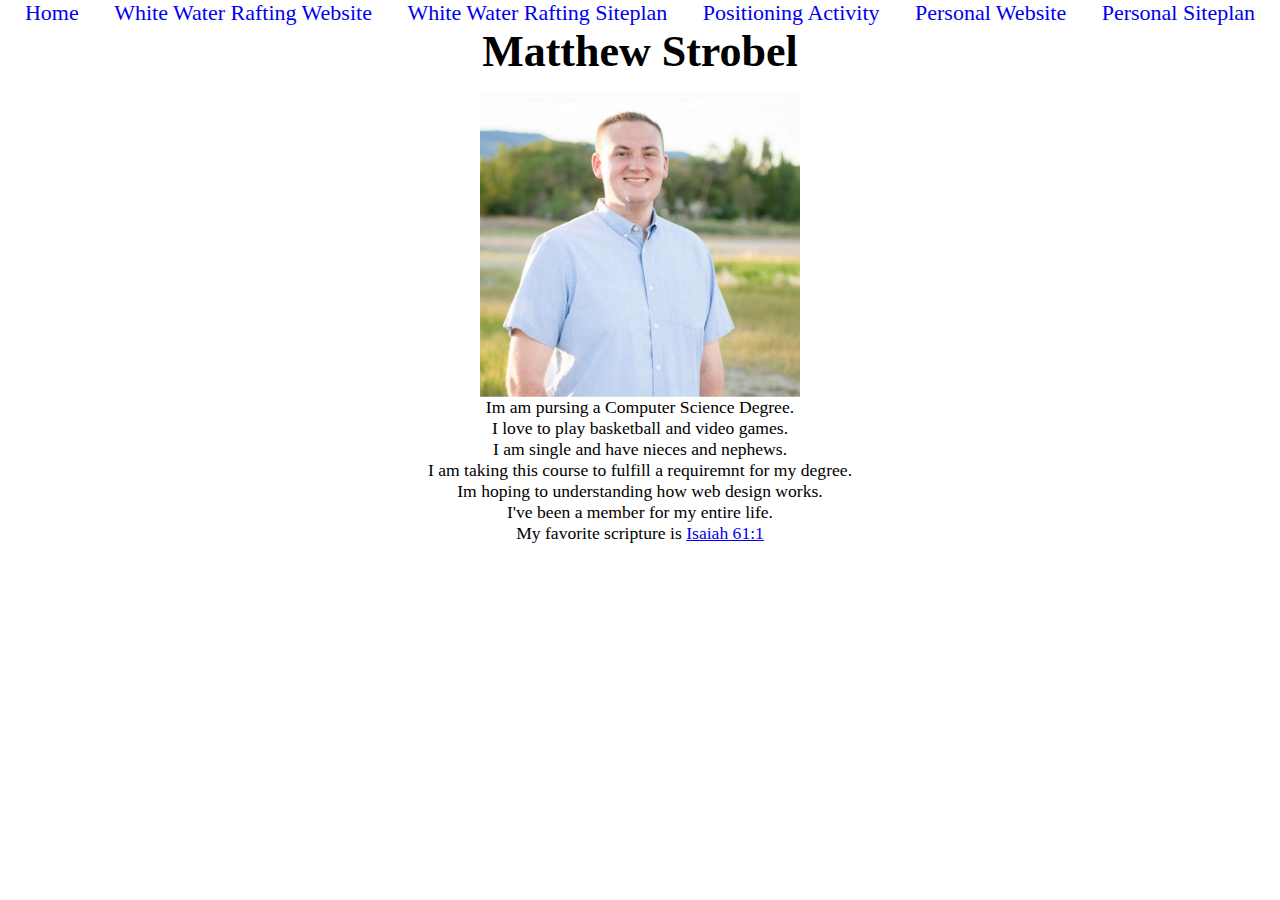
<file: index.html>
<!DOCTYPE html>
<html lang="en">
<head>
    <meta charset="UTF-8">
    <meta http-equiv="X-UA-Compatible" content="IE=edge">
    <meta name="viewport" content="width=device-width, initial-scale=1.0">
    <link rel="stylesheet" href="wwr/styles/main.css">
    <title>WDD130| Home</title>
</head>
<body>
    <nav>
     <a href="index.html">Home</a>
     <a href="wwr/index.html">White Water Rafting Website</a>
     <a href="wwr/site-plan-rafting.html">White Water Rafting Siteplan</a>
     <a href="positioning.html">Positioning Activity</a>
     <a href="atlantis/index.html">Personal Website</a>
     <a href="atlantis/site-plan.html">Personal Siteplan</a>
    </nav>

<h1>Matthew Strobel</h1>

<img src="p1.jpeg" alt="Image of me">

    <p>Im am pursing a Computer Science Degree. </p>
    <p>I love to play basketball and video games.</p>
    <p>I am single and have nieces and nephews.</p>
    <p>I am taking this course to fulfill a requiremnt for my degree. </p>
    <p>Im hoping to understanding how web design works.</p>
    <p>I've been a member for my entire life.</p>
    <p> My favorite scripture is <a href= "https://www.churchofjesuschrist.org/study/scriptures/ot/isa/61?lang=eng&id=p1#p1"> Isaiah 61:1</a> </p>

</body>
</html>
</file>
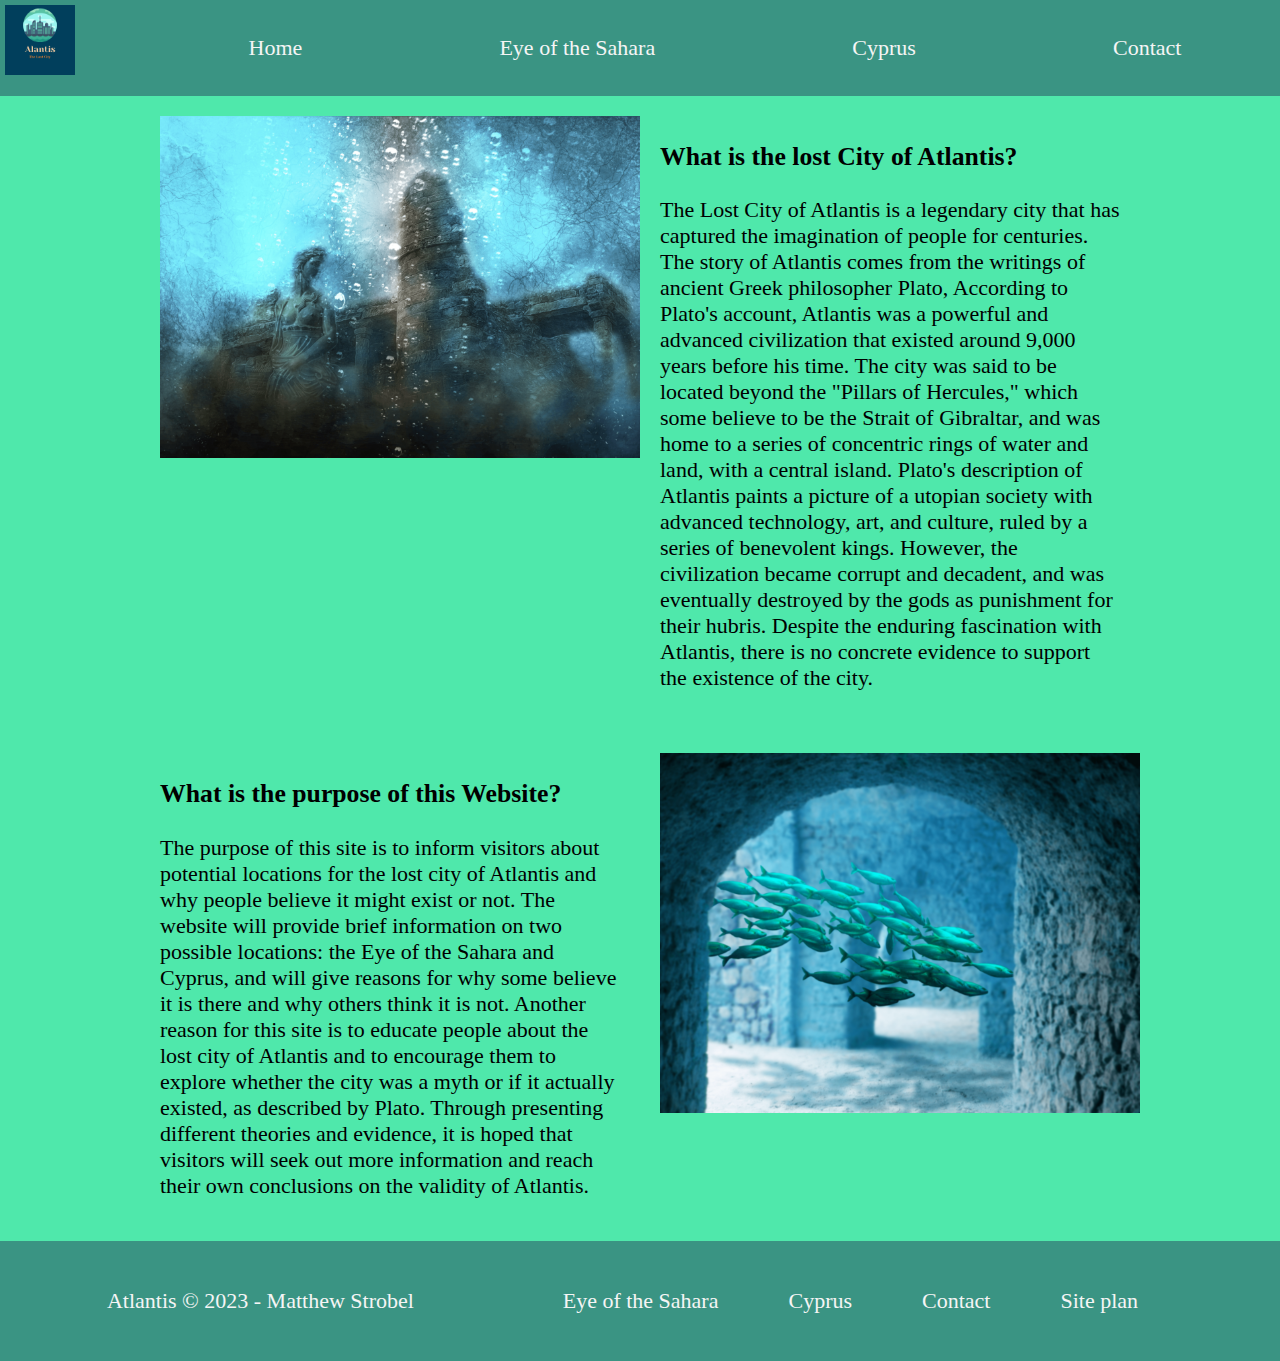
<file: atlantis/index.html>
<!DOCTYPE html>
<html lang="en">
<head>
    <meta charset="UTF-8">
    <meta http-equiv="X-UA-Compatible" content="IE=edge">
    <meta name="viewport" content="width=device-width, initial-scale=1.0">
    <title>Atlantis | Home</title>
    <link rel="stylesheet" href="styles/style.css">
</head>
<body>
    <div id="content">
    <header>
        <a id="logo_link" href="index.html">
        <img class="logo" src="images/logo.png"  alt="logo for Atlantis">
        </a>
        <nav>  
            <a href="index.html">Home</a>
            <a href="eye.html">Eye of the Sahara</a>
            <a href="cyprus.html">Cyprus</a>
            <a href="contact.html">Contact</a>
        </nav>
    </header>
    </div>
<main>

<div class= "homeimg1">
    <img src="images/atlantis-min.png" style="width:100%" alt="atlantis photo">
</div>

<div id= "hometext1">
   <H3>What is the lost City of Atlantis?</H3>
    <p> The Lost City of Atlantis is a legendary city that has captured the imagination of people for centuries. The story of Atlantis comes from the writings of ancient Greek philosopher Plato, According to Plato's account, Atlantis was a powerful and advanced civilization that existed around 9,000 years before his time. The city was said to be located beyond the "Pillars of Hercules," which some believe to be the Strait of Gibraltar, and was home to a series of concentric rings of water and land, with a central island.

     Plato's description of Atlantis paints a picture of a utopian society with advanced technology, art, and culture, ruled by a series of benevolent kings. However, the civilization became corrupt and decadent, and was eventually destroyed by the gods as punishment for their hubris. Despite the enduring fascination with Atlantis, there is no concrete evidence to support the existence of the city.
        
    
</div>




<div id= "hometext2">
    <H3>What is the purpose of this Website?</H3>
    <p> The purpose of this site is to inform visitors about potential locations for the lost city of Atlantis and why people believe it might exist or not. The website will provide brief information on two possible locations: the Eye of the Sahara and Cyprus, and will give reasons for why some believe it is there and why others think it is not.

        Another reason for this site is to educate people about the lost city of Atlantis and to encourage them to explore whether the city was a myth or if it actually existed, as described by Plato. Through presenting different theories and evidence, it is hoped that visitors will seek out more information and reach their own conclusions on the validity of Atlantis.


        
        </p>
    
</div>


<div class = "homeimg2">
    <img src="images/atlantis2.png" style="width:100%" alt="underwater image">

</div>











</main>

<footer>
        <p>Atlantis &copy; 2023 - Matthew Strobel</p>
        
        <nav>
        <p><a href="eye.html">Eye of the Sahara</a></p>
        <p> <a href="cyprus.html">Cyprus</a></p>
        <p><a href="contact.html">Contact</a></p>
        <p><a href="site-plan.html">Site plan</a></p>
       </nav>
</footer>
</file>
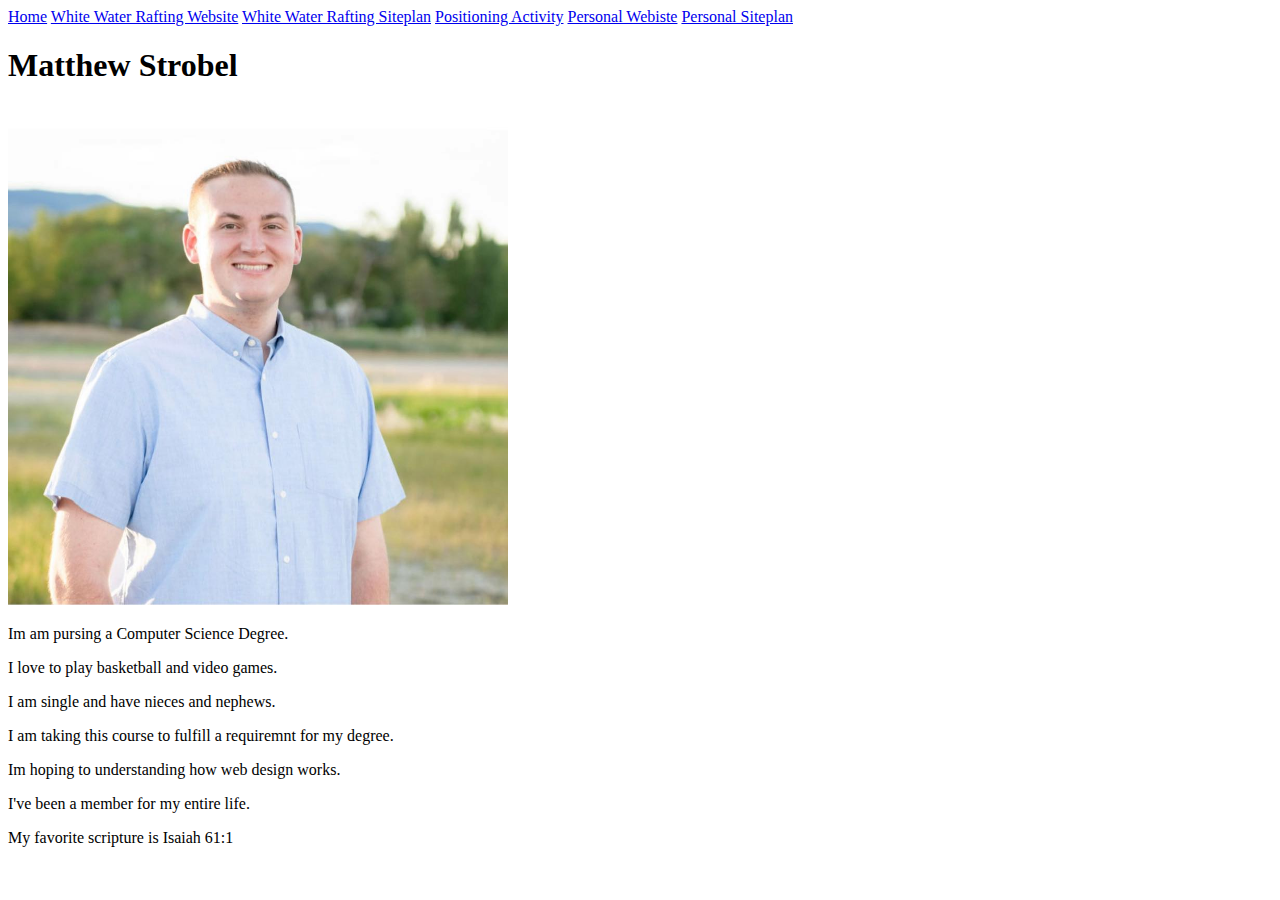
<file: white water rafting/index.html>
<!DOCTYPE html>
<html lang="en">
<head>
    <meta charset="UTF-8">
    <meta http-equiv="X-UA-Compatible" content="IE=edge">
    <meta name="viewport" content="width=device-width, initial-scale=1.0">
    <title>WDD130| Home</title>
</head>
<body>
</nav>
     <a href="index.html">Home</a>
     <a href="wwr/index.html">White Water Rafting Website</a>
     <a href="wwr/site-plan-rafting.html">White Water Rafting Siteplan</a>
     <a href="positioning.html">Positioning Activity</a>
     <a href="#">Personal Webiste</a>
     <a href="H">Personal Siteplan</a>
</nav>
<h1>Matthew Strobel</h1>
<img width=500 src="p1.jpeg" alt="Image of me"/>
    <p>Im am pursing a Computer Science Degree. </p>
    <p>I love to play basketball and video games.</p>
    <p>I am single and have nieces and nephews.</p>
    <p>I am taking this course to fulfill a requiremnt for my degree. </p>
    <p> Im hoping to understanding how web design works.</p>
    <p>I've been a member for my entire life.</p>
    <p>My favorite scripture is Isaiah 61:1</p>
</body>
</body>
</html>
</file>
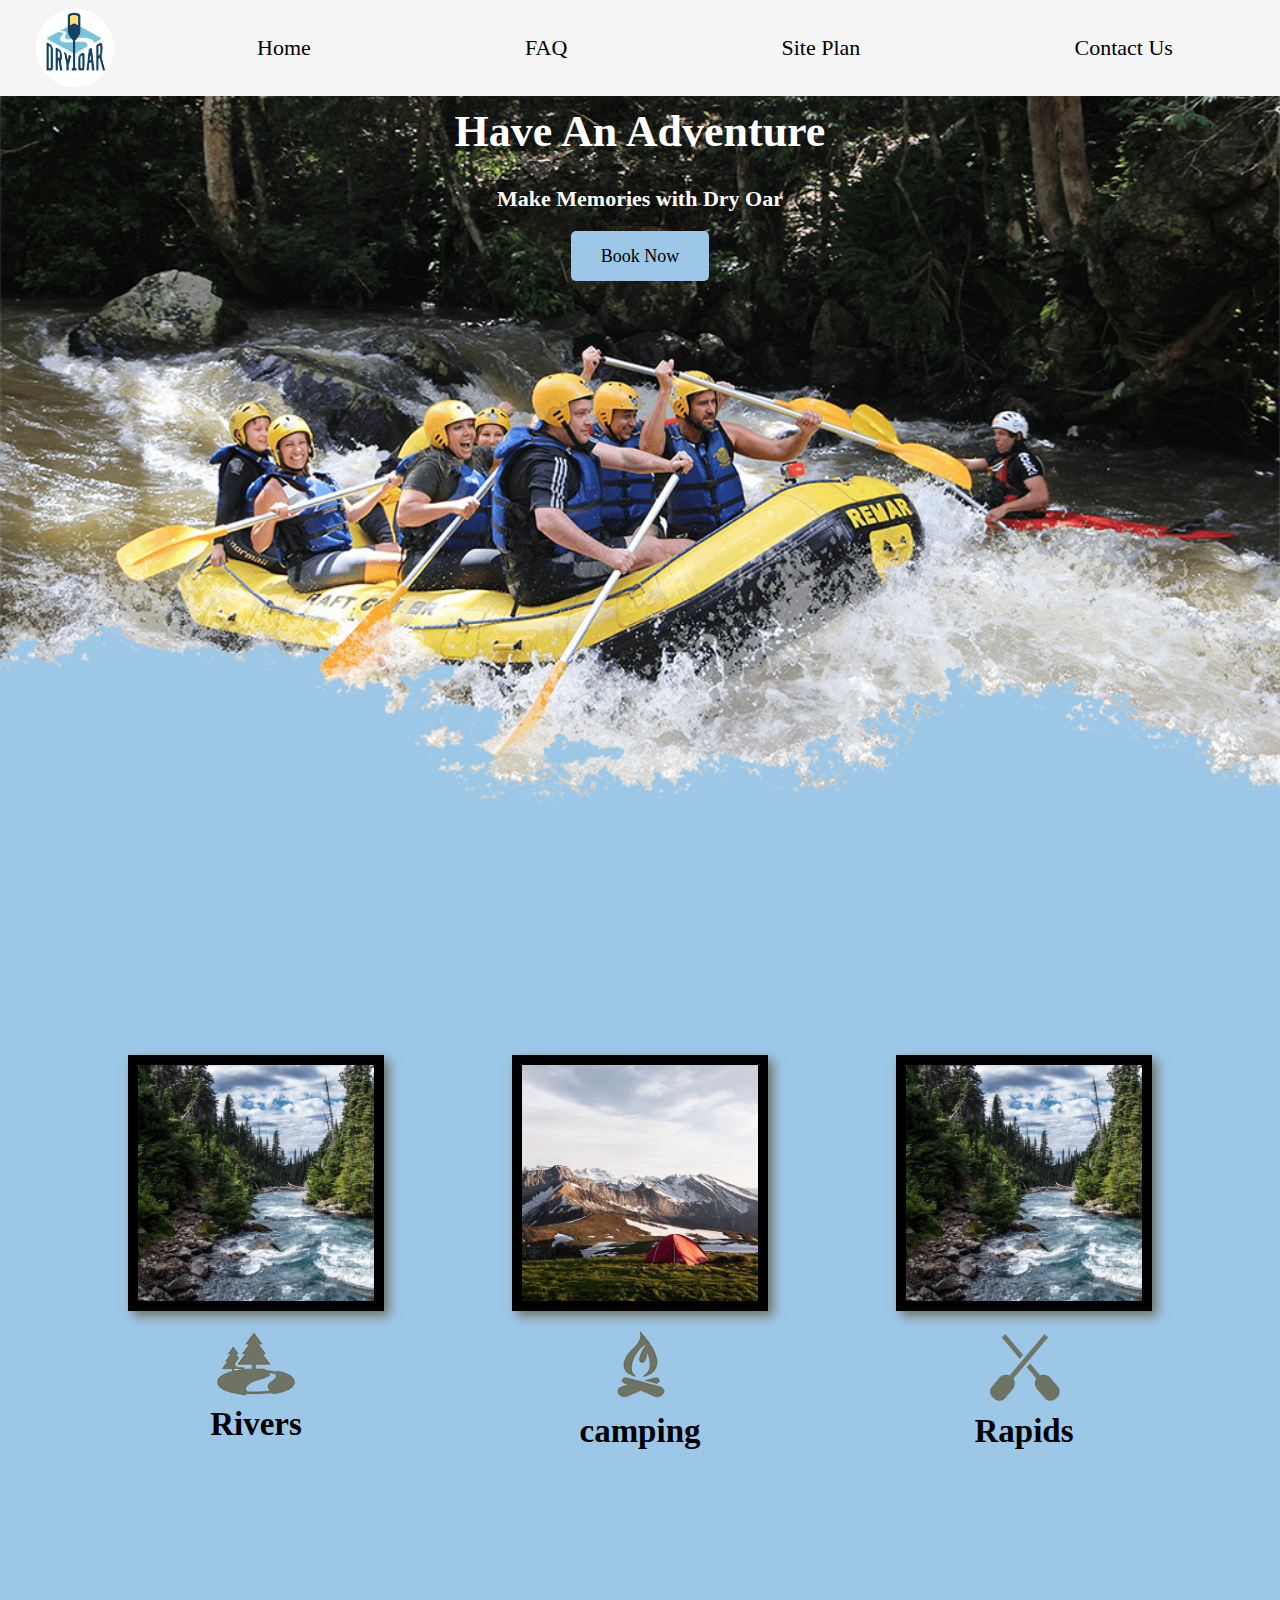
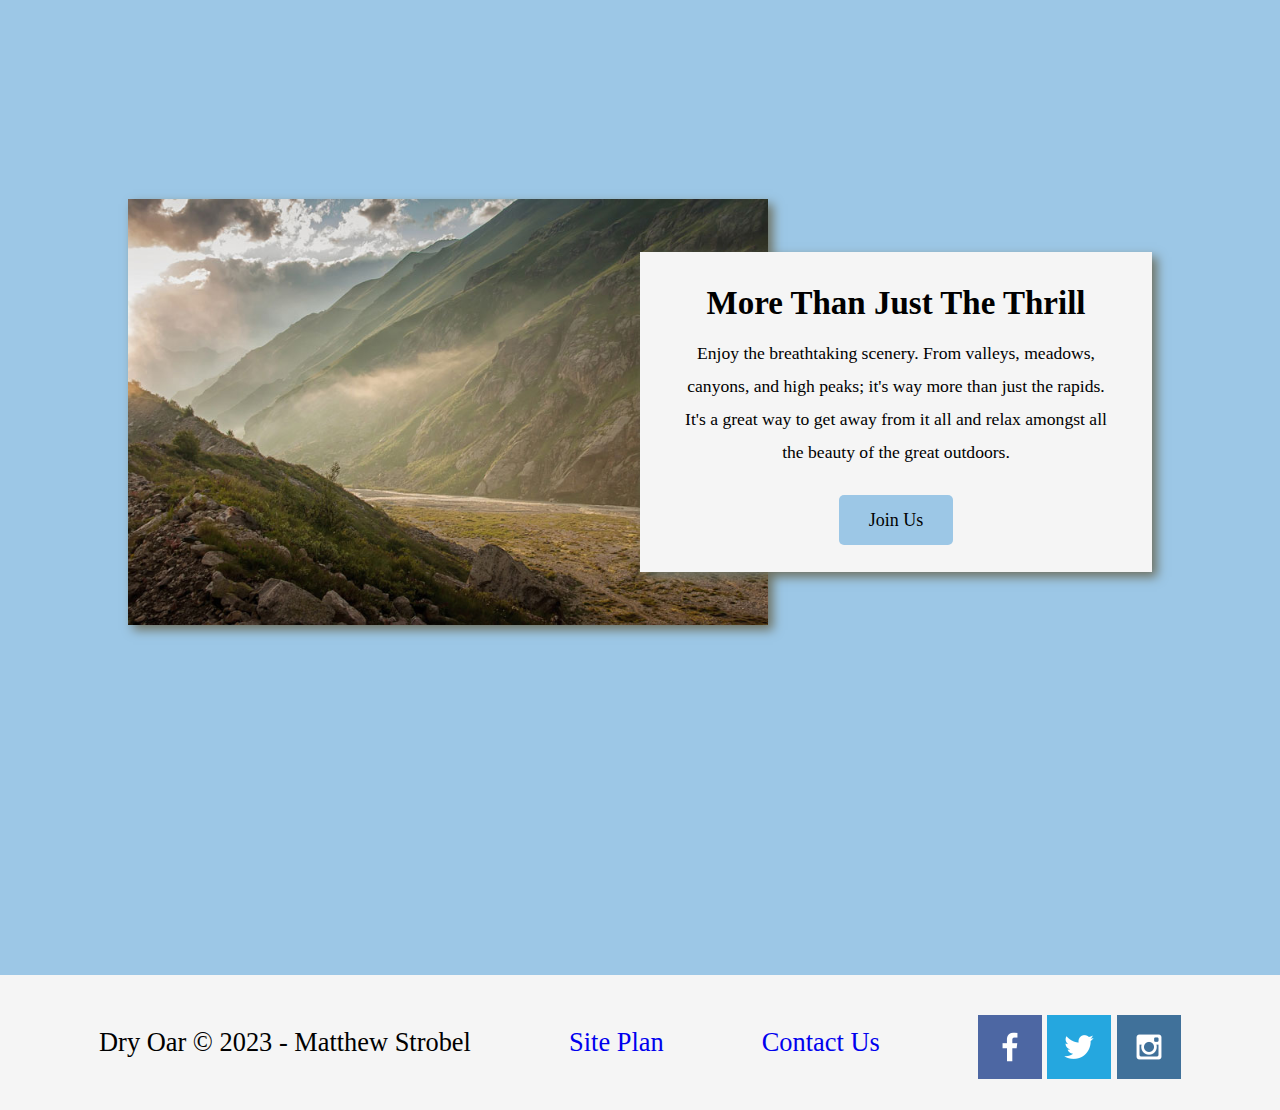
<file: wwr/index.html>
<!DOCTYPE html>
<html lang="en">
<head>
    <meta charset="UTF-8">
    <meta http-equiv="X-UA-Compatible" content="IE=edge">
    <meta name="viewport" content="width=device-width, initial-scale=1.0">
    <title>Whitewater Rafting Vacations | Dry Oar Boating | Home</title>
    <link rel="stylesheet" href="styles/style.css">
</head>
<body>
    <div id="content">
    <header>
        <a id="logo_link" href="index.html">
        <img class="logo" src="images/logo.png"  alt="Dry Oar Logo">
        </a>
        <nav>  
            <a href="index.html">Home</a>
            <a href="faq.html">FAQ</a>
            <a href="site-plan-rafting.html">Site Plan</a>
            <a href="contactus.html">Contact Us</a>
        </nav>
    </header>
    <div id="hero">
        <div id="hero-box">
            <img id="hero-img" src="images/hero.png" alt="People enjoying white water rafting">
    </div>
    <section id="hero-msg">
        <h1 class="home-title"> Have An Adventure</h1>
        <h4>Make Memories with Dry Oar</h4>
        <div class="button-box">
            <a class="book" href="contactus.html">Book Now</a>     
        </div>
    </section>
</div>
<main class="home-grid">
    <section class="rivers-card">
        <img class="card-img" src="images/rivers.jpg" alt="river in forest">
        <img class="icon" src="images/river_icon.png" alt="river icon">
        <h2>Rivers</h2>
    </section>
    <section class="camping-card">
        <img class="card-img" src="images/camping.jpg" alt="tent in mountains">
        <img class="icon" src="images/fire_icon.png" alt="fire icon">
        <h2>camping</h2>
    </section>



    <section class="rapids-card">
        <img class="card-img" src="images/rivers.jpg" alt="rafting boat">
        <img class="icon" src="images/oars.png" alt="oars icon">
        <h2>Rapids</h2>
    </section>


    <div id="background"></div>
    <img class="mountains" src="images/mountains.jpg" alt="Misty mountains">
   

    <section class="msg">
        <h2>More Than Just The Thrill</h2>
        <p>Enjoy the breathtaking scenery. From valleys, meadows, canyons, and high peaks; it's way more than just the rapids. It's a great way to get away from it all and relax amongst all the beauty of the great outdoors. </p>
        <a class="join" href="rivers.html">Join Us</a>
    </section>
</main>
<footer>
    <p>Dry Oar &copy; 2023 - Matthew Strobel</p>
    <p><a href="site-plan-rafting-html">Site Plan</a></p>
    <p><a href='contactus.html'>Contact Us</a></p>
    <div class="social">    
        <a href="https://facebook.com" target="_blank">
            <img src="images/facebook.png" alt="fb icon">
        </a>
        <a href="https://twitter.com" target="_blank">
             <img src="images/twitter.png" alt="instagram icon">
           </a>
          <a href="http://instagram.com" target="_blank">
                <img src="images/instagram.png" alt="instagram icon">
           </a>
    </div>
</footer>
</div>




</body>






</html>
</file>
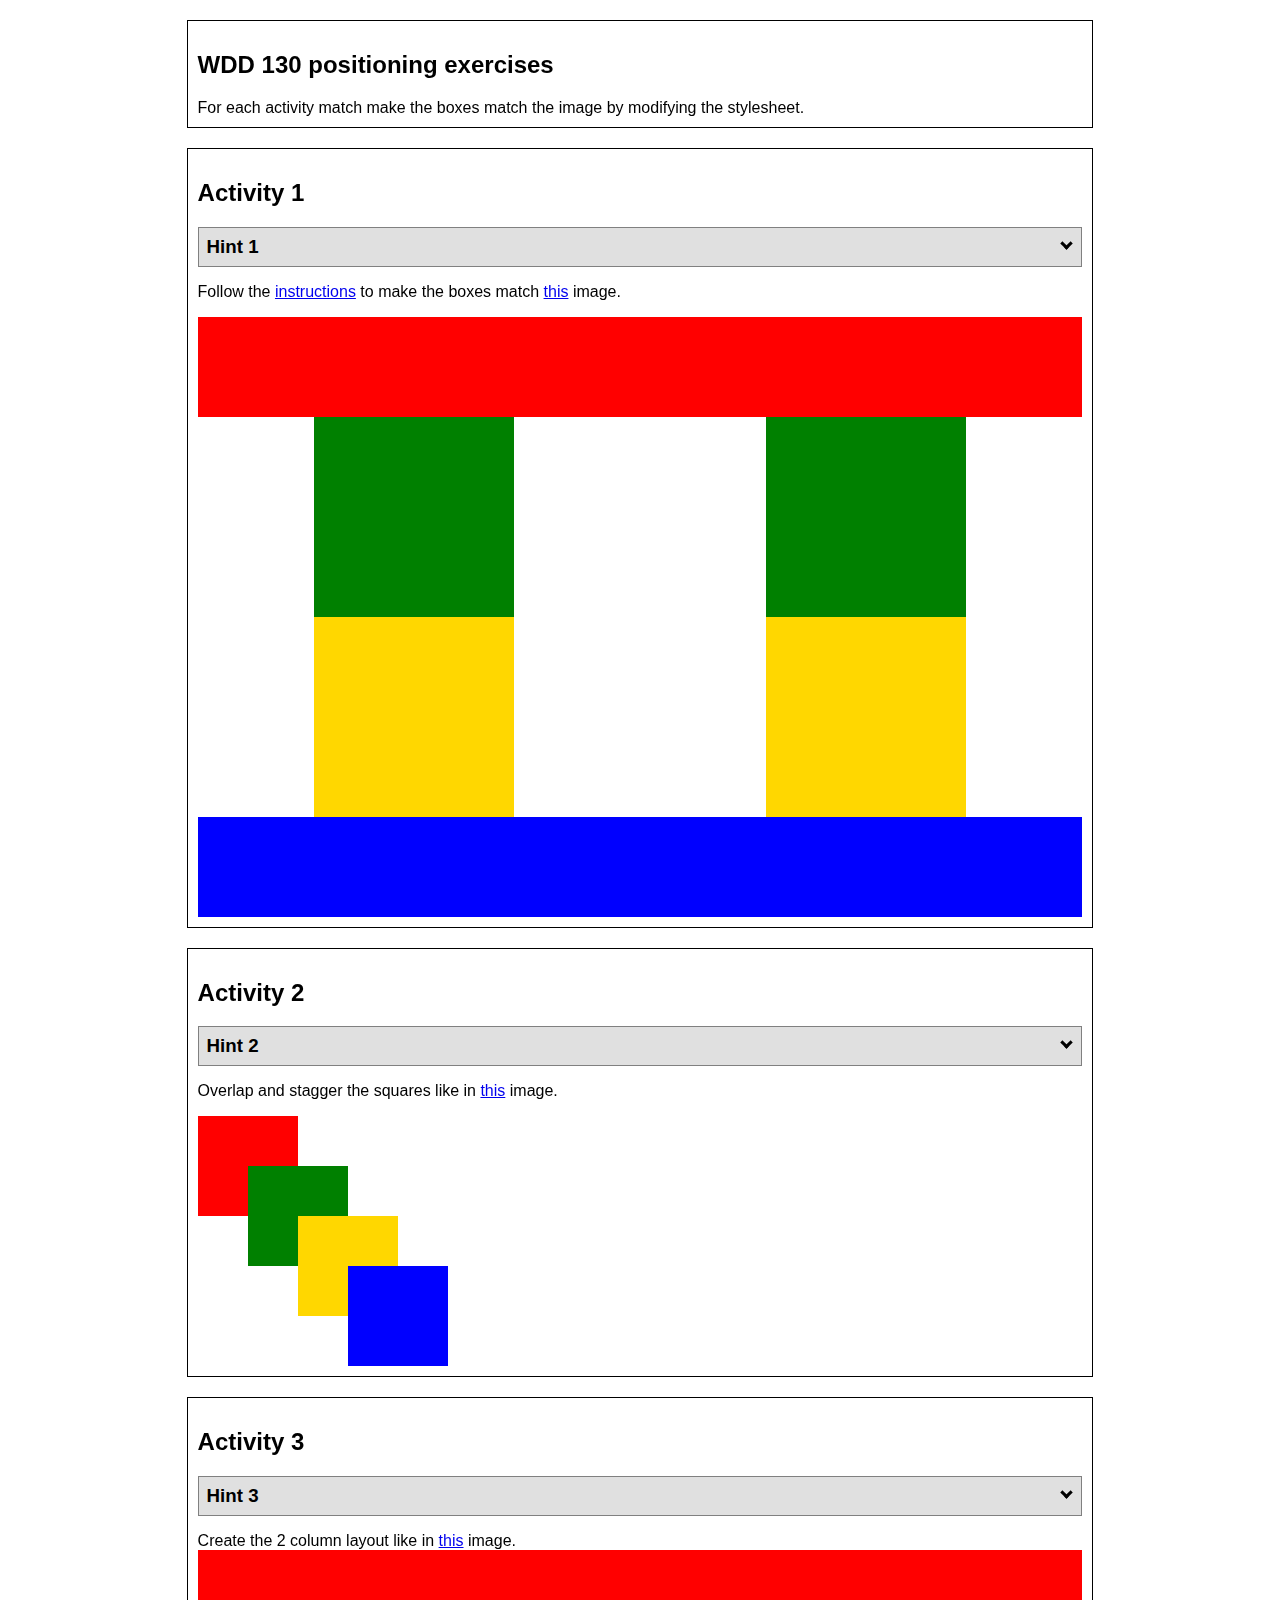
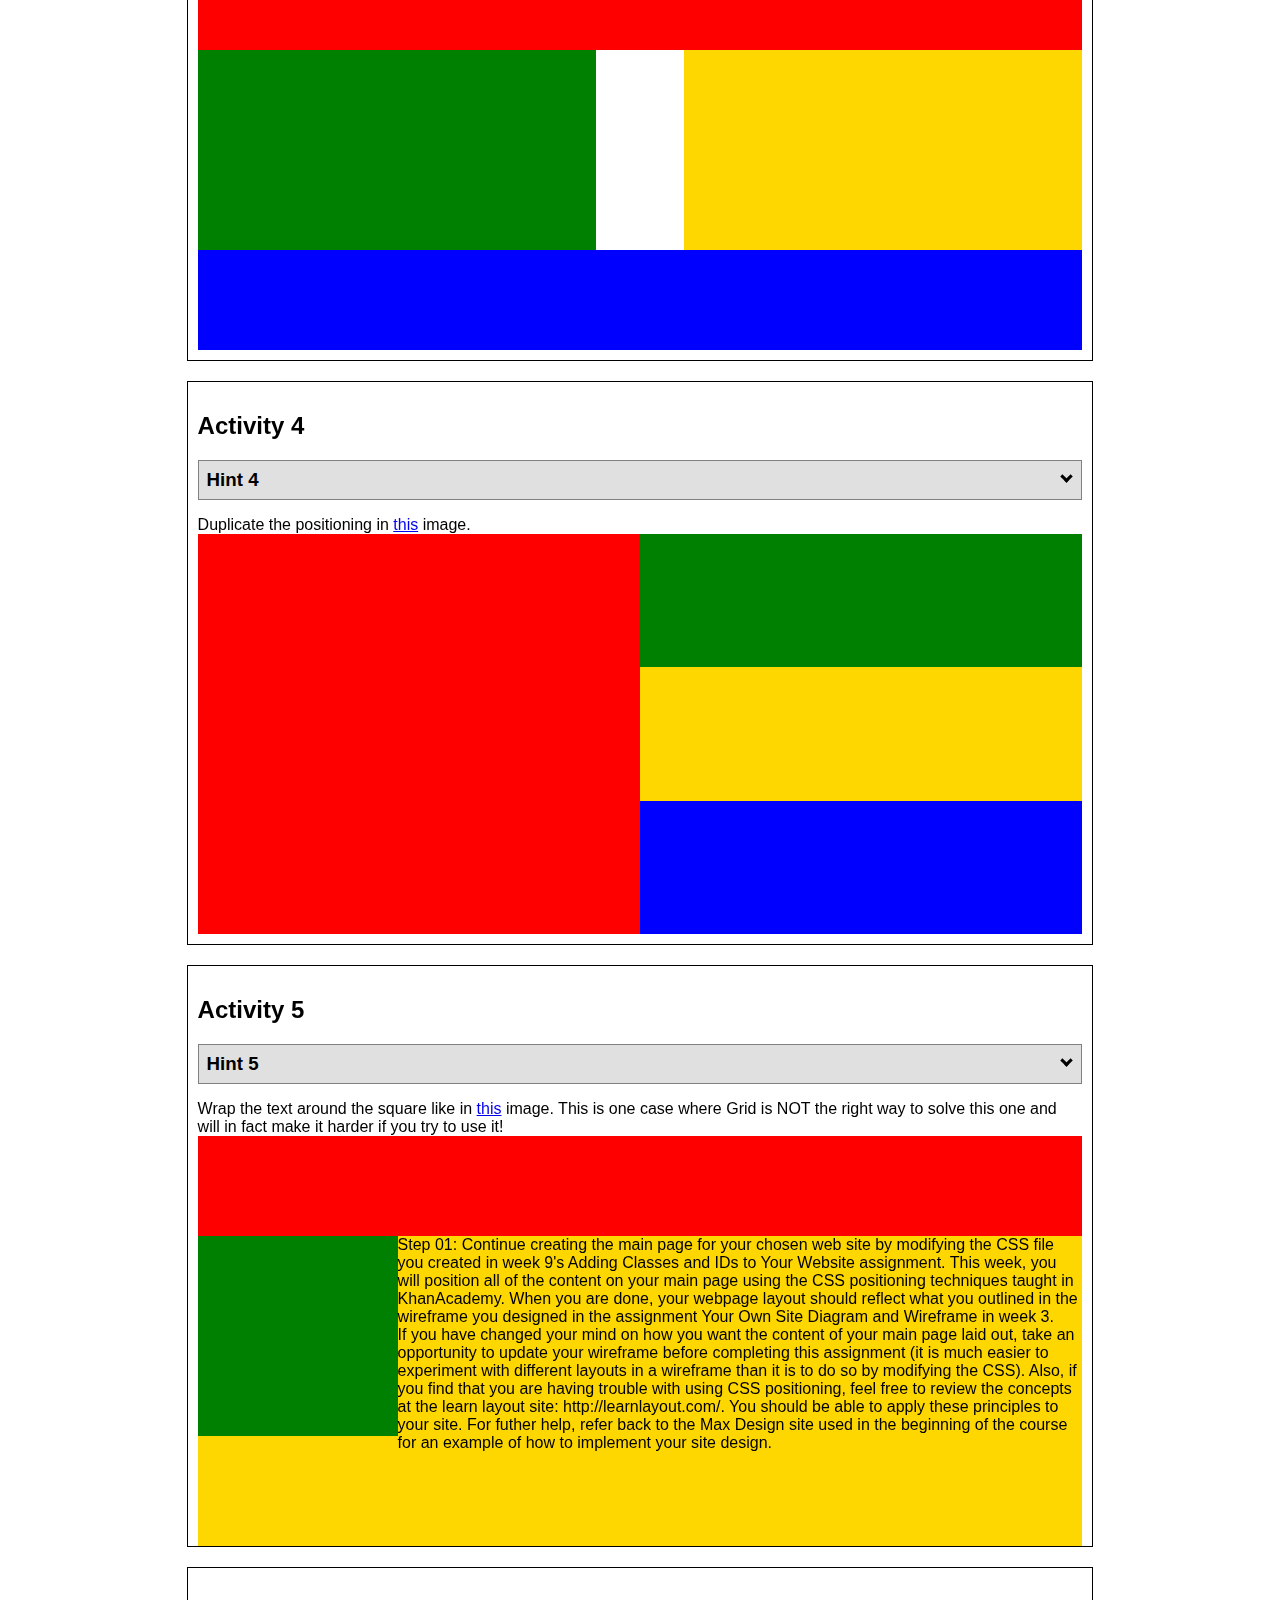
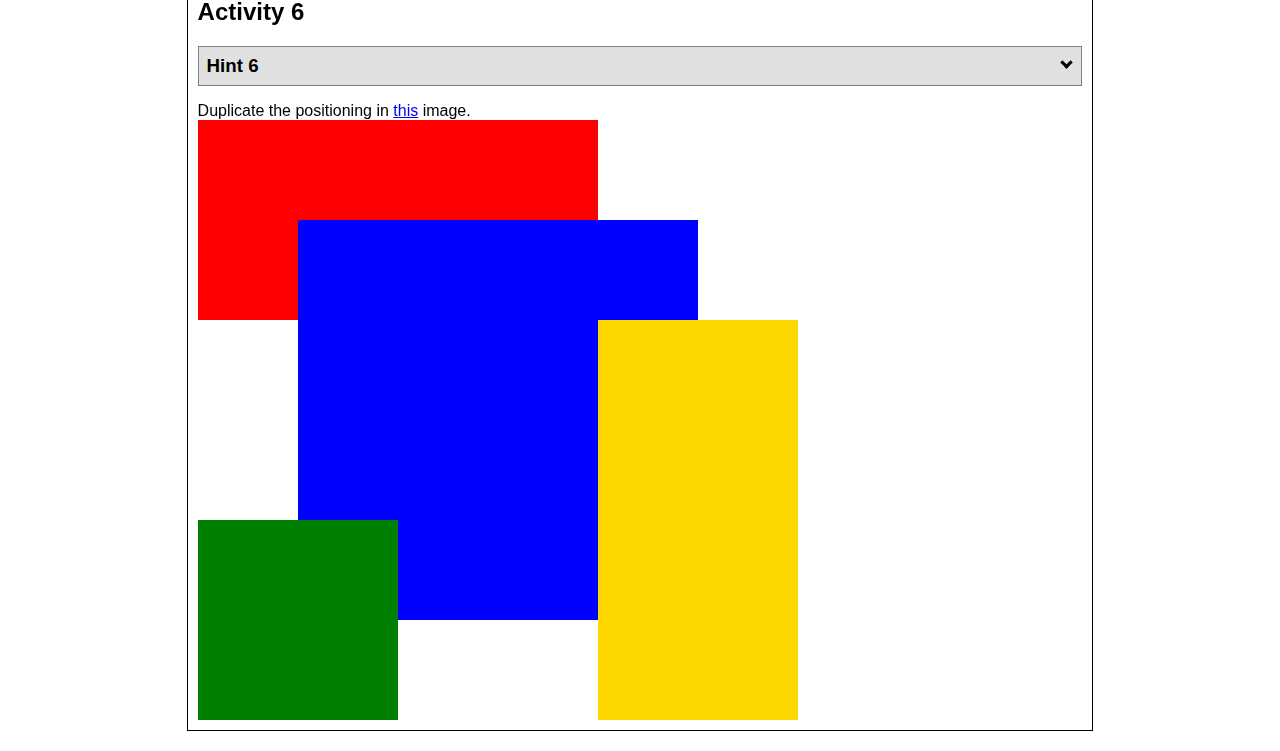
<file: positioning.html>
<!DOCTYPE html>
<html lang="en">
  <head>
    <!-- HTML - Name: positioning.html -->
    <title>Positioning Activity</title>
    <link rel="stylesheet" type="text/css" href="positionstyles.css" />
  </head>
  <body>
    <div class="activity">
      <h2>WDD 130 positioning exercises</h2>
      For each activity match make the boxes match the image by modifying the stylesheet.</div>
    <div class="activity">
      <h2>Activity 1</h2>
      <section class="hint"><input type="checkbox" ><i></i> <h3>Hint 1</h3><div><p>Check out the <a href="https://byui-wdd.github.io/wdd130/activities/w06-css-positioning.html" target="_blank">activity instructions</a> in Ilearn!</p></div></section>
      <p>Follow the <a href="https://byui-wdd.github.io/wdd130/activities/w06-css-positioning.html" target="_blank">instructions</a> to make the boxes match  <a href="https://byui-wdd.github.io/wdd130/images/example1.png" target="_blank">this</a> image.</p>
      <div class="content1" >
        <div class="red1" ></div>
        <div class="green1" ></div>
        <div class="green1" ></div>
        <div class="yellow1"></div>
        <div class="yellow1"></div>
        <div class="blue1"></div>
      </div>
    </div>
    <div class="activity">
      <h2>Activity 2</h2>
      <section class="hint"><input type="checkbox" > <h3>Hint 2</h3><i></i><div>
      <ul>
      <li>grid-template-columns: 50px 50px 50px 50px 50px </li></ul></div></section>
      <p>Overlap and stagger the squares like in <a href="https://byui-wdd.github.io/wdd130/images/example2.png" target="_blank">this</a> image.</p>
      <div class="content2" >
        <div class="red2" ></div>
        <div class="green2" ></div>
        <div class="yellow2"></div>
        <div class="blue2"></div>
      </div>
    </div>
    <div class="activity">
      <h2>Activity 3</h2>
      <section class="hint"><input type="checkbox" > <h3>Hint 3</h3><i></i><div><p>This one is going to be best solved with CSS Grid. Remember to make the boxes the right width first...then start moving them around. </p><h4>Properties used:</h4><ul><li>display:grid;</li><li>grid-template-columns:</li><li>grid-column-gap:</li>
        <li>grid-column:</li>  </ul></div></section>
      Create the 2 column layout like in <a href="https://byui-wdd.github.io/wdd130/images/example3.png" target="_blank">this</a>  image.
      <div class="content3" >
        <div class="red3" ></div>
        <div class="green3" ></div>
        <div class="yellow3"></div>
        <div class="blue3"></div>
      </div>
    </div>
    <div class="activity">
      <h2>Activity 4</h2>
      <section class="hint"><input type="checkbox" > <h3>Hint 4</h3><i></i><div><p>For the others we have been primarily concerned with width. For this one you will need to adjust height as well. </p><h4>Properties used:</h4><ul><li>display:grid;</li><li>grid-template-columns:</li><li>grid-row:</li></ul></div></section>
      Duplicate the positioning in <a href="https://byui-wdd.github.io/wdd130/images/example4.png" target="_blank">this</a> image. 
      <div class="content4" >
        <div class="red4" ></div>
        <div class="green4" ></div>
        <div class="yellow4"></div>
        <div class="blue4"></div>
      </div>
    </div>

    <div class="activity">
      <h2>Activity 5</h2>
      <section class="hint"><input type="checkbox" > <h3>Hint 5</h3><i></i><div><p>Grid is <strong>not</strong> the right way to do this.  In fact there is only one way to really do that...and that is with float. Remember that we float the thing we want the text to wrap around.  Also remember to start by making all the shapes the right size and shape.</p><h4>Properties used:</h4><ul><li>float: left;</li></ul></div></section>
      Wrap the text around the square like in <a href="https://byui-wdd.github.io/wdd130/images/example5.png" target="_blank">this</a> image. This is one case where Grid is NOT the right way to solve this one and will in fact make it harder if you try to use it!
      <div class="content5" >
        <div class="red5" ></div>
        <div class="green5" ></div>
        <div class="yellow5">Step 01: Continue creating the main page for your chosen web site by modifying the CSS file you created in week 9's Adding Classes and IDs to Your Website assignment. This week, you will position all of the content on your main page using the CSS positioning techniques taught in KhanAcademy. When you are done, your webpage layout should reflect what you outlined in the wireframe you designed in the assignment Your Own Site Diagram and Wireframe in week 3. <br />
          If you have changed your mind on how you want the content of your main page laid out, take an opportunity to update your wireframe before completing this assignment (it is much easier to experiment with different layouts in a wireframe than it is to do so by modifying the CSS). Also, if you find that you are having trouble with using CSS positioning, feel free to review the concepts at the learn layout site: http://learnlayout.com/. You should be able to apply these principles to your site. For futher help, refer back to the Max Design site used in the beginning of the course for an example of how to implement your site design.</div>
        <div class="blue5"></div>
      </div>
    </div>
    <div class="activity">
      <h2>Activity 6</h2>
      <section class="hint"><input type="checkbox" > <h3>Hint 6</h3><i></i><div><p>This one is all about visualizing the grid behind the layout. If you are having a hard time doing that first: all the sizes are even multiples of 100, and second here is another example with the lines drawn: <a href="https://byui-wdd.github.io/wdd130/images/example6-hint.png" target="_blank">example 6 with lines</a>. For this one you will find it easiest if you use px for the column width. You can also use <kbd>z-index</kbd> to control the element layering.    </p><h4>Properties used:</h4><ul><li>display:grid;</li><li>grid-template-columns:</li><li>grid-column:</li><li>grid-row:</li><li><a href="https://www.w3schools.com/cssref/pr_pos_z-index.asp" target="_blank">z-index:</a></li></ul></div></section>
      Duplicate the positioning in <a href="https://byui-wdd.github.io/wdd130/images/example6.png" target="_blank">this</a> image.
      <div class="content6" >
        <div class="red6" ></div>
        <div class="green6" ></div>
        <div class="yellow6"></div>
        <div class="blue6"></div>
      </div>
    </div>
  </body>
</html>
</file>
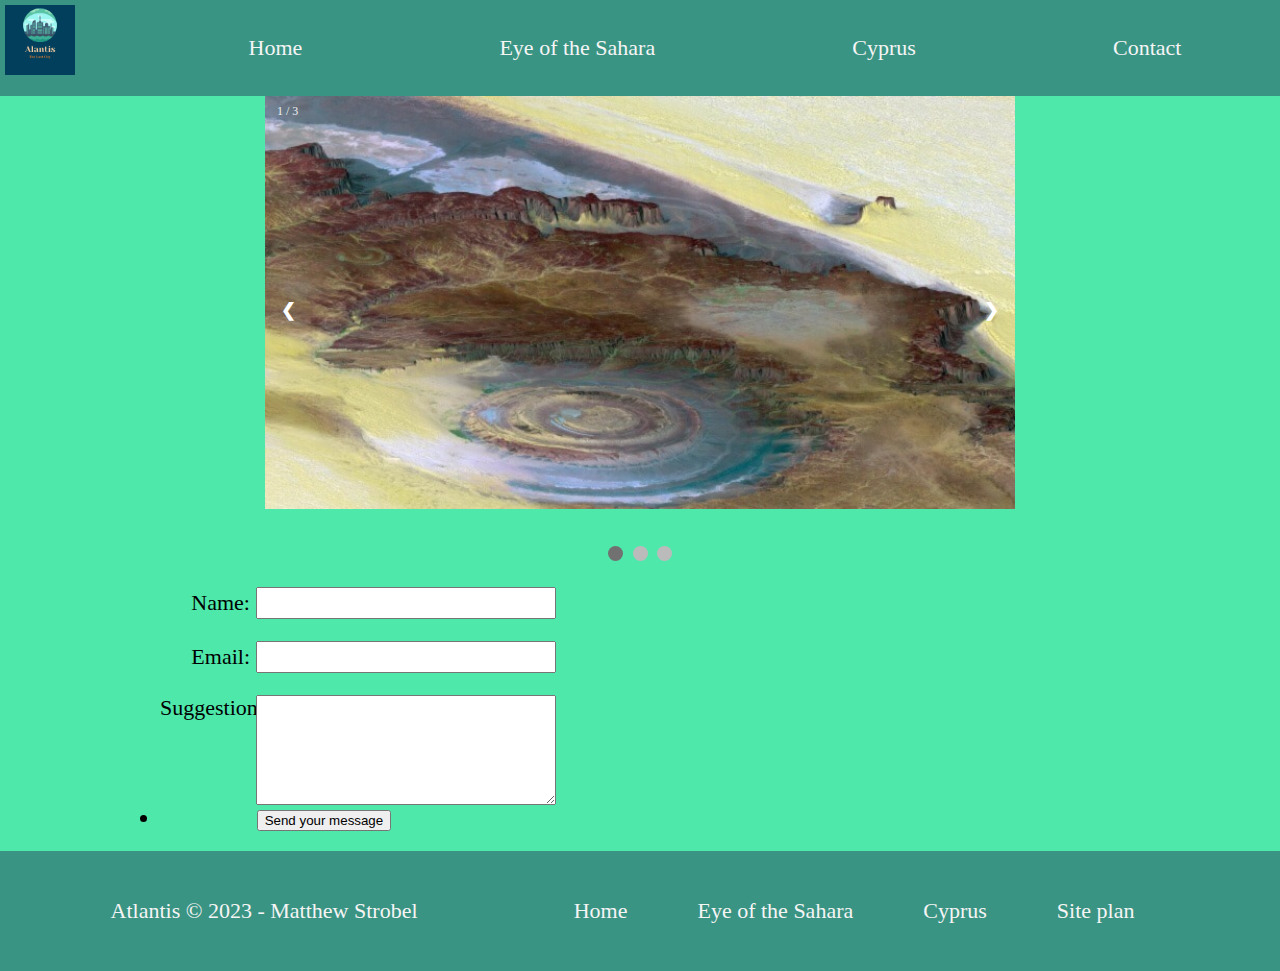
<file: atlantis/contact.html>
<!DOCTYPE html>
<html lang="en">
<head>
    <meta charset="UTF-8">
    <meta http-equiv="X-UA-Compatible" content="IE=edge">
    <meta name="viewport" content="width=device-width, initial-scale=1.0">
    <title>Atlantis | Contact</title>
    <link rel="stylesheet" href="styles/style.css">
</head>
<body>
    <div id="content">
    <header>
        <a id="logo_link" href="index.html">
        <img class="logo" src="images/logo.png"  alt="logo for Atlantis">
        </a>
        <nav>  
            <a href="index.html">Home</a>
            <a href="eye.html">Eye of the Sahara</a>
            <a href="cyprus.html">Cyprus</a>
            <a href="contact.html">Contact</a>
            
        
        </nav>
    </header>


    <!-- Slideshow container -->
<div class="slideshow-container">

    <!-- Full-width images with number and caption text -->
    <div class="mySlides fade">
      <div class="numbertext">1 / 3</div>
      <img src="images/eye1.jpg" style="width:100%" alt= "">
      <div class="text"></div>
    </div>
  
    <div class="mySlides fade">
      <div class="numbertext">2 / 3</div>
      <img src="images/cyprus1.jpg" style="width:100%" alt= "">
      <div class="text"></div>
    </div>
  
    <div class="mySlides fade">
      <div class="numbertext">3 / 3</div>
      <img src="images/atlantis2.png" style="width:100%" alt= "">
      <div class="text"></div>
    </div>
  
    <!-- Next and previous buttons -->
    <a class="prev" onclick="plusSlides(-1)">&#10094;</a>
    <a class="next" onclick="plusSlides(1)">&#10095;</a>
  </div>
  <br>
  
  <!-- The dots/circles -->
  <div style="text-align:center">
    <span class="dot" onclick="currentSlide(1)"></span>
    <span class="dot" onclick="currentSlide(2)"></span>
    <span class="dot" onclick="currentSlide(3)"></span>
  </div>

  <script>
    let slideIndex = 1;
    showSlides(slideIndex);
    
    function plusSlides(n) {
      showSlides(slideIndex += n);
    }
    
    function currentSlide(n) {
      showSlides(slideIndex = n);
    }
    
    function showSlides(n) {
      let i;
      let slides = document.getElementsByClassName("mySlides");
      let dots = document.getElementsByClassName("dot");
      if (n > slides.length) {slideIndex = 1}    
      if (n < 1) {slideIndex = slides.length}
      for (i = 0; i < slides.length; i++) {
        slides[i].style.display = "none";  
      }
      for (i = 0; i < dots.length; i++) {
        dots[i].className = dots[i].className.replace(" active", "");
      }
      slides[slideIndex-1].style.display = "block";  
      dots[slideIndex-1].className += " active";
    }
  </script>




<main class="form_area">
  <div id="feedback">
<form action="#" method="get">
      <ul>
        <li>
          <label for="name">Name:</label>
          <input type="text" id="name" name="user_name">
        </li>
        <li>
          <label for="mail">Email:</label>
          <input type="email" id="mail" name="user_email">
        </li>
        <li>
          <label for="msg">Suggestions:</label>
          <textarea id="msg" name="user_message"></textarea>
        </li>
      </ul>

      <li class="button">
          <button type="submit">Send your message</button>
        </li>
      
      </form>
</div>
      
  </main>





    <footer>
        <p>Atlantis &copy; 2023 - Matthew Strobel</p>
    <nav>
        <p><a href="index.html">Home</a></p>
        <p><a href="eye.html">Eye of the Sahara</a></p>
        <p> <a href="cyprus.html">Cyprus</a></p>
        <p><a href="site-plan.html">Site plan</a></p>
    </nav>
       
    </footer>



    <script>
      // get the feedback div element so we can do something with it.
      const feedbackElement = document.getElementById('feedback');
      // get the form so we can read what was entered in it.
      const formElement = document.forms[0];
      // add a 'listener' to wait for a submission of our form. When that happens run the code below.
      formElement.addEventListener('submit', function(e) {
          // stop the form from doing the default action.
          e.preventDefault();
          // set the contents of our feedback element to a message letting the user know the form was submitted successfully. Notice that we pull the name that was entered in the form to personalize the message!
          feedbackElement.innerHTML = 'Hello '+ formElement.user_name.value +'! Thank you for your suggestions we will work on making these changes.';
          // make the feedback element visible.
          feedbackElement.style.display = "block";
          // add a class to move everything down so our message doesn't cover it.
          document.body.classList.toggle('moveDown');
      }) </script>




<style>
  form {
      
    /* Center the form on the page */
    position: relative;
    margin-bottom: 20px;
    margin-top: 20px;
    margin-left: 20px;
  
  
  }
  
  ul {
    list-style: none;
    padding: 0;
    margin: 0;
  }
  
  form li + li {
    margin-top: 1em;
  }
  
  label {
    /* Uniform size & alignment */
    display: inline-block;
    width: 90px;
    text-align: right;
  }
  
  input,
  textarea {
    /* To make sure that all text fields have the same font settings
       By default, textareas have a monospace font */
    font: 1em sans-serif;
  
    /* Uniform text field size */
    width: 300px;
    box-sizing: border-box;
  
  }
  
  textarea {
    /* Align multiline text fields with their labels */
    vertical-align: top;
  
    /* Provide space to type some text */
    height: 5em;
  }
  
  .button {
    /* Align buttons with the text fields */
    padding-left: 90px; /* same size as the label elements */
  }
  
  button {
    /* This extra margin represent roughly the same space as the space
       between the labels and their text fields */
    margin-left: 0.5em;
  }
  </style>
</file>
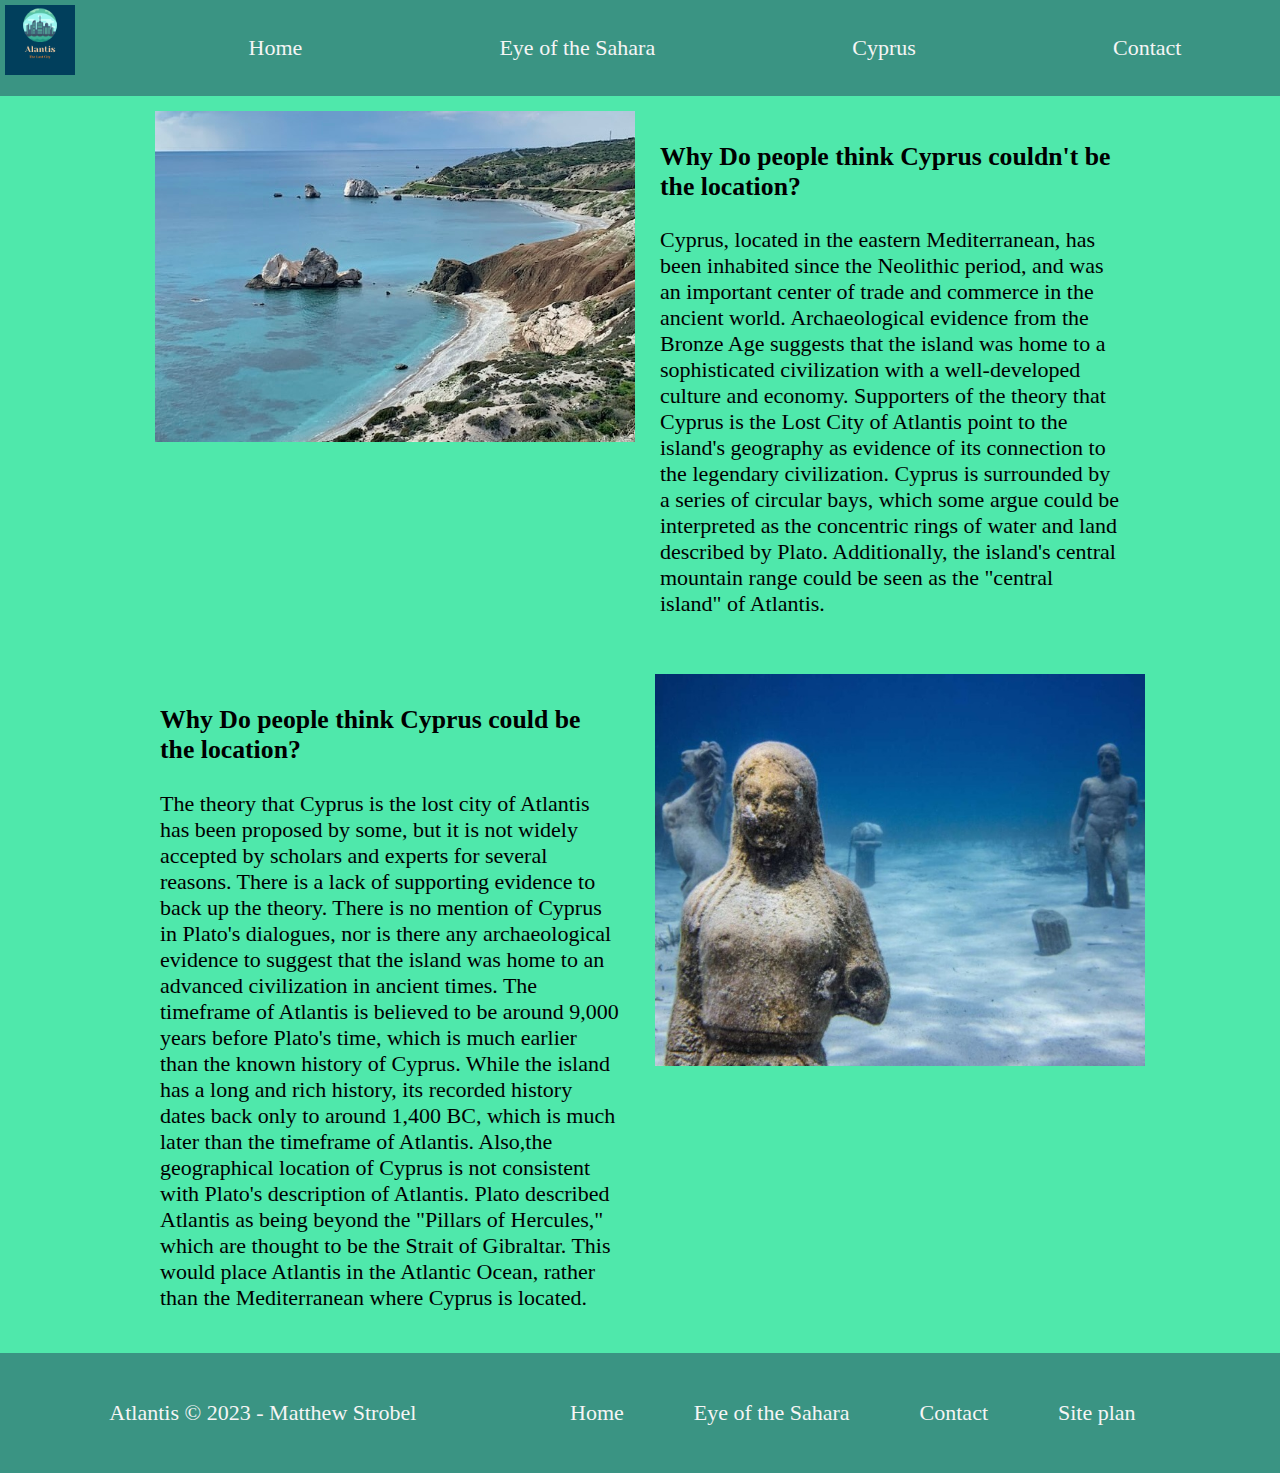
<file: atlantis/cyprus.html>
<!DOCTYPE html>
<html lang="en">
<head>
    <meta charset="UTF-8">
    <meta http-equiv="X-UA-Compatible" content="IE=edge">
    <meta name="viewport" content="width=device-width, initial-scale=1.0">
    <title>Atlantis | Cyprus</title>
    <link rel="stylesheet" href="styles/style.css">
</head>
<body>
    <div id="content">
    <header>
        <a id="logo_link" href="index.html">
        <img class="logo" src="images/logo.png"  alt="logo for Atlantis">
        </a>
        <nav>  
            <a href="index.html">Home</a>
            <a href="eye.html">Eye of the Sahara</a>
            <a href="cyprus.html">Cyprus</a>
            <a href="contact.html">Contact</a>
            
        
        </nav>
    </header>
    </div>
    <main>

 <div id="cyprusimg1">
 <img src="images/cyprus1.jpg" style="width:100%"  alt="overview of cyprus">
 </div>

<div id= "cyprustext1">
    <h3>Why Do people think Cyprus  couldn't be the location?</h3>

    <p>Cyprus, located in the eastern Mediterranean, has been inhabited since the Neolithic period, and was an important center of trade and commerce in the ancient world. Archaeological evidence from the Bronze Age suggests that the island was home to a sophisticated civilization with a well-developed culture and economy. Supporters of the theory that Cyprus is the Lost City of Atlantis point to the island's geography as evidence of its connection to the legendary civilization. Cyprus is surrounded by a series of circular bays, which some argue could be interpreted as the concentric rings of water and land described by Plato. Additionally, the island's central mountain range could be seen as the "central island" of Atlantis.
        
         </p>
    
</div>

<div id= "cyprustext2">
    <h3>Why Do people think Cyprus could be the location?</h3>

    <p>The theory that Cyprus is the lost city of Atlantis has been proposed by some, but it is not widely accepted by scholars and experts for several reasons. There is a lack of supporting evidence to back up the theory. There is no mention of Cyprus in Plato's dialogues, nor is there any archaeological evidence to suggest that the island was home to an advanced civilization in ancient times. The timeframe of Atlantis is believed to be around 9,000 years before Plato's time, which is much earlier than the known history of Cyprus. While the island has a long and rich history, its recorded history dates back only to around 1,400 BC, which is much later than the timeframe of Atlantis. Also,the geographical location of Cyprus is not consistent with Plato's description of Atlantis. Plato described Atlantis as being beyond the "Pillars of Hercules," which are thought to be the Strait of Gibraltar. This would place Atlantis in the Atlantic Ocean, rather than the Mediterranean where Cyprus is located.
        
      
    
      </p>
    
</div>

<div id ="cyprusimg2">
    <img src="images/cyprus2.jpg" style="width:100%" alt="staute image">

</div>







</main>


    <footer>
        <p>Atlantis &copy; 2023 - Matthew Strobel</p>
    <nav>
        <p><a href="index.html">Home</a></p>
        <p><a href="eye.html">Eye of the Sahara</a></p>
        <p><a href="contact.html">Contact</a></p>
        <p><a href="site-plan.html">Site plan</a></p>
    </nav>
    </footer>
</file>
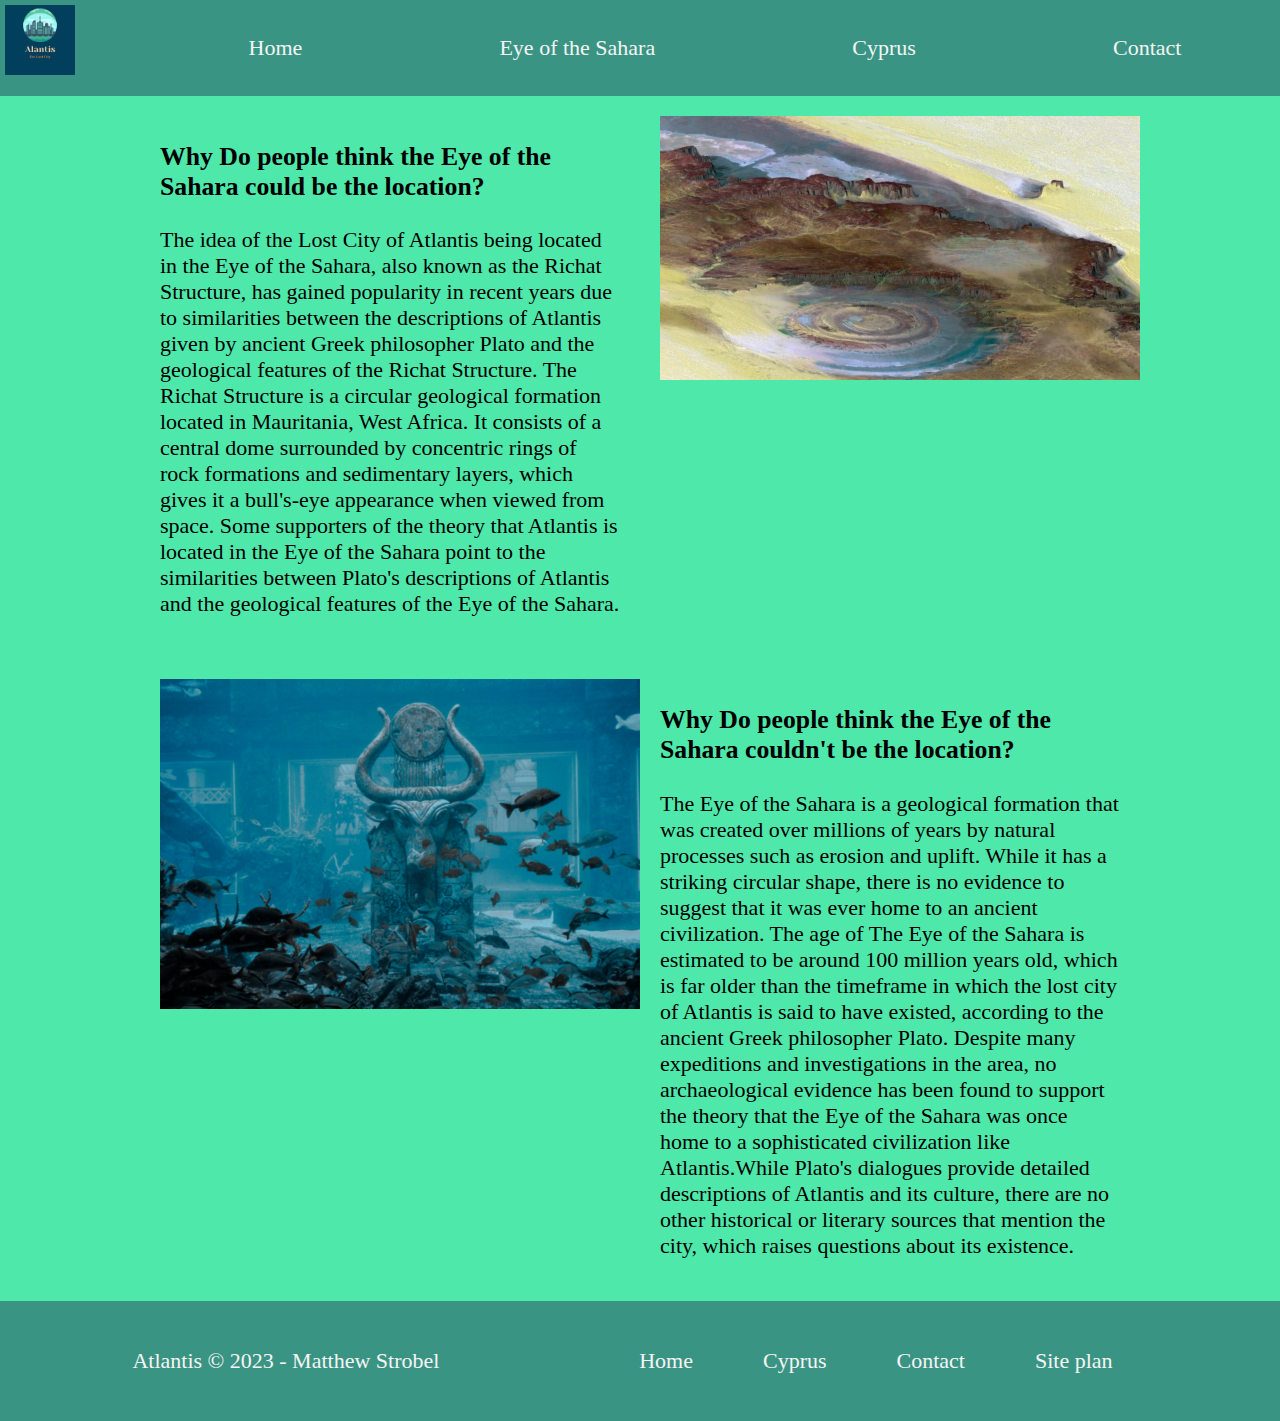
<file: atlantis/eye.html>
<!DOCTYPE html>
<html lang="en">
<head>
    <meta charset="UTF-8">
    <meta http-equiv="X-UA-Compatible" content="IE=edge">
    <meta name="viewport" content="width=device-width, initial-scale=1.0">
    <title>Atlantis | Eye of the Sahara</title>
    <link rel="stylesheet" href="styles/style.css">
</head>
<body>
    <div id="content">
    <header>
        <a id="logo_link" href="index.html">
        <img class="logo" src="images/logo.png"  alt="logo for Atlantis">
        </a>
        <nav>  
            <a href="index.html">Home</a>
            <a href="eye.html">Eye of the Sahara</a>
            <a href="cyprus.html">Cyprus</a>
            <a href="contact.html">Contact</a>
        
        </nav>
    </header>
    </div>
    <main>
<div id = "eyetext1">
    <h3>Why Do people think the Eye of the Sahara could be the location?</h3>
    <p>The idea of the Lost City of Atlantis being located in the Eye of the Sahara, also known as the Richat Structure, has gained popularity in recent years due to similarities between the descriptions of Atlantis given by ancient Greek philosopher Plato and the geological features of the Richat Structure. The Richat Structure is a circular geological formation located in Mauritania, West Africa. It consists of a central dome surrounded by concentric rings of rock formations and sedimentary layers, which gives it a bull's-eye appearance when viewed from space.
     Some supporters of the theory that Atlantis is located in the Eye of the Sahara point to the similarities between Plato's descriptions of Atlantis and the geological features of the Eye of the Sahara.

    </p>
</div>

<div id= "eyeimg1">
    <img src="images/eye1.jpg" style="width:100%" alt="Eye of the sahara">

</div>


<div id = "eyetext2">
    <h3>Why Do people think the Eye of the Sahara couldn't be the location?</h3>
    <p> The Eye of the Sahara is a geological formation that was created over millions of years by natural processes such as erosion and uplift. While it has a striking circular shape, there is no evidence to suggest that it was ever home to an ancient civilization. The age of The Eye of the Sahara is estimated to be around 100 million years old, which is far older than the timeframe in which the lost city of Atlantis is said to have existed, according to the ancient Greek philosopher Plato. Despite many expeditions and investigations in the area, no archaeological evidence has been found to support the theory that the Eye of the Sahara was once home to a sophisticated civilization like Atlantis.While Plato's dialogues provide detailed descriptions of Atlantis and its culture, there are no other historical or literary sources that mention the city, which raises questions about its existence.
        
        </p>
</div>


<div id = "eyeimg2">
    <img src="images/eye2.png" style="width:100%" alt="Staute underwater">
</div>




</main>

<footer>
        <p>Atlantis &copy; 2023 - Matthew Strobel</p>
        <nav>
        <p><a href="index.html">Home</a></p>
        <p> <a href="cyprus.html">Cyprus</a></p>
        <p><a href="contact.html">Contact</a></p>
        <p><a href="site-plan.html">Site plan</a></p>
        </nav>
</footer>
</file>
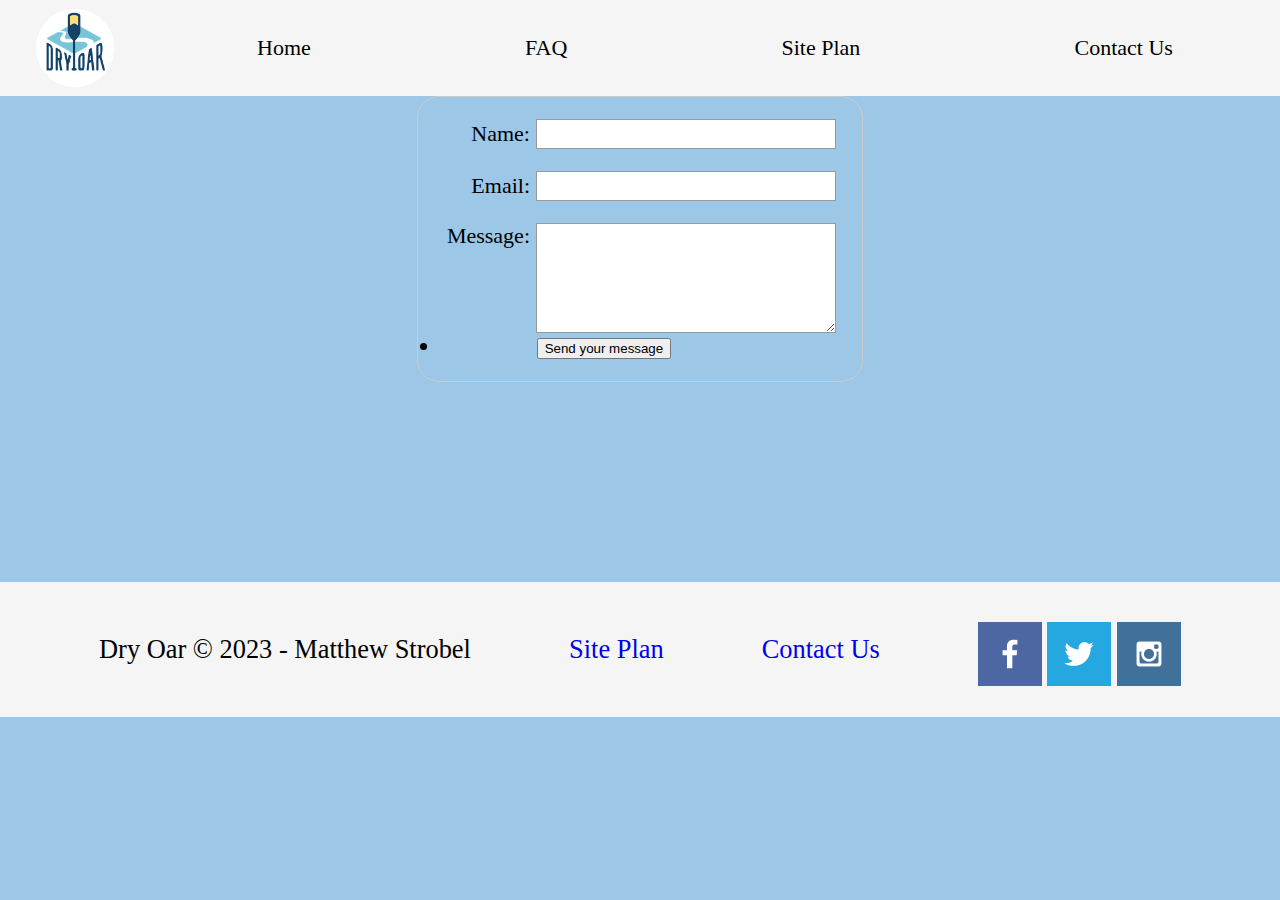
<file: wwr/contactus.html>
<!DOCTYPE html>
<html lang="en">
<head>
    <meta charset="UTF-8">
    <meta http-equiv="X-UA-Compatible" content="IE=edge">
    <meta name="viewport" content="width=device-width, initial-scale=1.0">
    <title>Contact Us</title>
    <link rel="stylesheet" href="styles/style.css">
    <style>
   form {
    
  /* Center the form on the page */
  margin: 0 auto;
  width: 400px;
  /* Form outline */
  padding: 1em;
  border: 1px solid #ccc;
  border-radius: 1em;
}

ul {
  list-style: none;
  padding: 0;
  margin: 0;
}

form li + li {
  margin-top: 1em;
}

label {
  /* Uniform size & alignment */
  display: inline-block;
  width: 90px;
  text-align: right;
}

input,
textarea {
  /* To make sure that all text fields have the same font settings
     By default, textareas have a monospace font */
  font: 1em sans-serif;

  /* Uniform text field size */
  width: 300px;
  box-sizing: border-box;

  /* Match form field borders */
  border: 1px solid #999;
}

input:focus,
textarea:focus {
  /* Additional highlight for focused elements */
  border-color: #000;
}

textarea {
  /* Align multiline text fields with their labels */
  vertical-align: top;

  /* Provide space to type some text */
  height: 5em;
}

.button {
  /* Align buttons with the text fields */
  padding-left: 90px; /* same size as the label elements */
}

button {
  /* This extra margin represent roughly the same space as the space
     between the labels and their text fields */
  margin-left: 0.5em;
}

                 </style>
</head>
<body>
    <div id="content">
    <header>
        <a id="logo_link" href="index.html">
        <img class="logo" src="images/logo.png"  alt="Dry Oar Logo">
        </a>
        <nav>  
            <a href="index.html">Home</a>
            <a href="faq.html">FAQ</a>
            <a href="site-plan-rafting.html">Site Plan</a>
            <a href="contactus.html">Contact Us</a>
        </nav>
    </header>


<main class="form_area">
    <div id="feedback">
<form action="#" method="get">
        <ul>
          <li>
            <label for="name">Name:</label>
            <input type="text" id="name" name="user_name" />
          </li>
          <li>
            <label for="mail">Email:</label>
            <input type="email" id="mail" name="user_email" />
          </li>
          <li>
            <label for="msg">Message:</label>
            <textarea id="msg" name="user_message"></textarea>
          </li>
        </ul>


  
        <li class="button">
            <button type="submit">Send your message</button>
          </li>
        </form>
</div>
        
    </main>
        

<footer>
    <p>Dry Oar &copy; 2023 - Matthew Strobel</p>
    <p><a href="site-plan-rafting-html">Site Plan</a></p>
    <p><a href='contactus.html'>Contact Us</a></p>
    <div class="social">    
        <a href="https://facebook.com" target="_blank">
            <img src="images/facebook.png" alt="fb icon">
        </a>
        <a href="https://twitter.com" target="_blank">
             <img src="images/twitter.png" alt="instagram icon">
           </a>
          <a href="http://instagram.com" target="_blank">
                <img src="images/instagram.png" alt="instagram icon">
           </a>
    </div>
</footer>
</div>
<script>
    // get the feedback div element so we can do something with it.
    const feedbackElement = document.getElementById('feedback');
    // get the form so we can read what was entered in it.
    const formElement = document.forms[0];
    // add a 'listener' to wait for a submission of our form. When that happens run the code below.
    formElement.addEventListener('submit', function(e) {
        // stop the form from doing the default action.
        e.preventDefault();
        // set the contents of our feedback element to a message letting the user know the form was submitted successfully. Notice that we pull the name that was entered in the form to personalize the message!
        feedbackElement.innerHTML = 'Hello '+ formElement.user_name.value +'! Thank you for your message. We will get back with you as soon as possible!';
        // make the feedback element visible.
        feedbackElement.style.display = "block";
        // add a class to move everything down so our message doesn't cover it.
        document.body.classList.toggle('moveDown');
    });
</script>




</body>






</html>
</file>
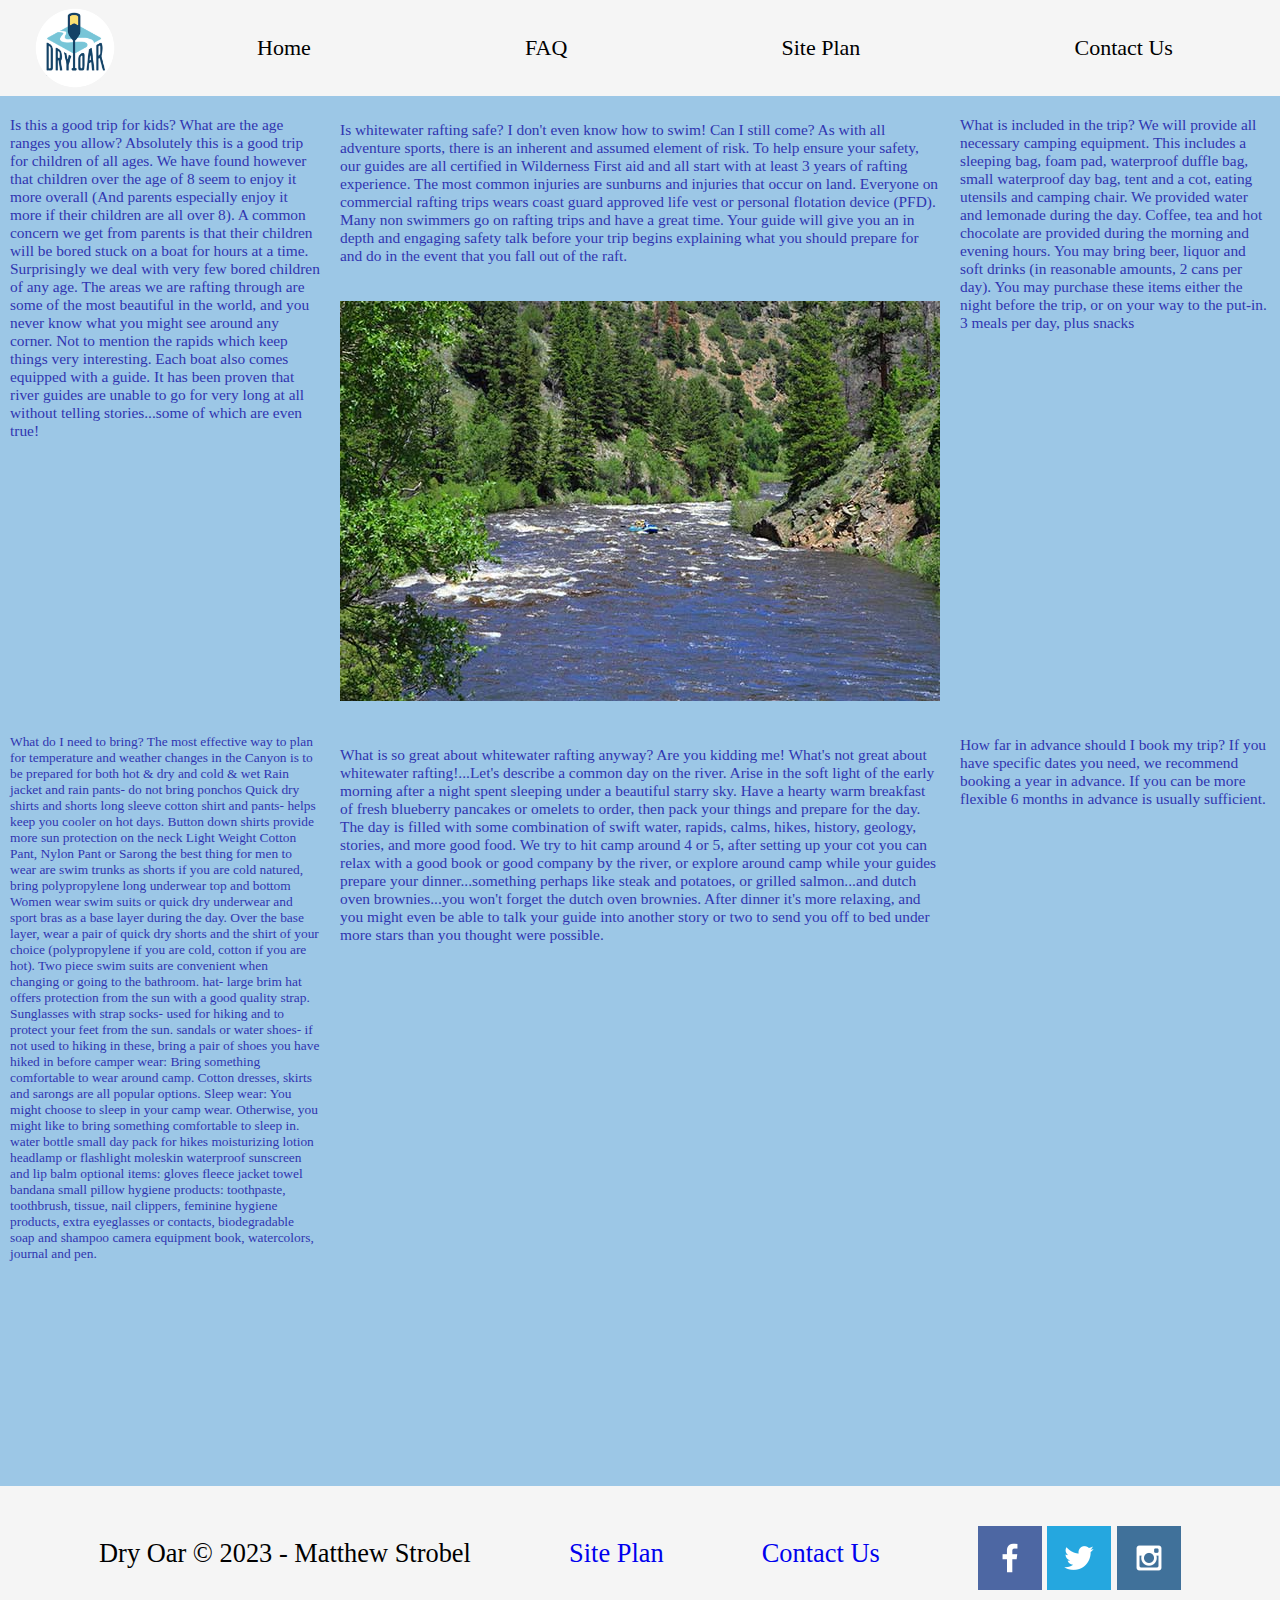
<file: wwr/faq.html>
<!DOCTYPE html>
<html lang="en">
<head>
    <meta charset="UTF-8">
    <meta http-equiv="X-UA-Compatible" content="IE=edge">
    <meta name="viewport" content="width=device-width, initial-scale=1.0">
    <title>Whitewater Rafting Vacations | Dry Oar Boating | Home</title>
    <link rel="stylesheet" href="styles/style.css">
</head>
<body>
    <div id="content">
    <header>
        <a id="logo_link" href="index.html">
        <img class="logo" src="images/logo.png"  alt="Dry Oar Logo">
        </a>
        <nav>  
            <a href="index.html">Home</a>
            <a href="faq.html">FAQ</a>
            <a href="Site-plan-rafting.html">Site Plan</a>
            <a href="contactus.html">Contact Us</a>
        </nav>
    </div>

<main class='faq-grid'>


    <div id="pg1">
<p> Is this a good trip for kids? What are the age ranges you allow?
Absolutely this is a good trip for children of all ages. We have found however that children over the age of 8 seem to enjoy it more overall (And parents especially enjoy it more if their children are all over 8). A common concern we get from parents is that their children will be bored stuck on a boat for hours at a time. Surprisingly we deal with very few bored children of any age. The areas we are rafting through are some of the most beautiful in the world, and you never know what you might see around any corner. Not to mention the rapids which keep things very interesting. Each boat also comes equipped with a guide. It has been proven that river guides are unable to go for very long at all without telling stories...some of which are even true!</p>
</div>

<div id="pg2">
<p>Is whitewater rafting safe? I don't even know how to swim! Can I still come?
As with all adventure sports, there is an inherent and assumed element of risk. To help ensure your safety, our guides are all certified in Wilderness First aid and all start with at least 3 years of rafting experience. The most common injuries are sunburns and injuries that occur on land.
Everyone on commercial rafting trips wears coast guard approved life vest or personal flotation device (PFD). Many non swimmers go on rafting trips and have a great time. Your guide will give you an in depth and engaging safety talk before your trip begins explaining what you should prepare for and do in the event that you fall out of the raft.</p>
</div>

<div id="pg3">
<p>What is included in the trip?
We will provide all necessary camping equipment. This includes a sleeping bag, foam pad, waterproof duffle bag, small waterproof day bag, tent and a cot, eating utensils and camping chair.
We provided water and lemonade during the day. Coffee, tea and hot chocolate are provided during the morning and evening hours. You may bring beer, liquor and soft drinks (in reasonable amounts, 2 cans per day). You may purchase these items either the night before the trip, or on your way to the put-in. 3 meals per day, plus snacks</p>
</div>

<img class="FAQ" src="images/rafting61_1024.jpg" alt="Rafting Image">

<div id="pg4">
<p>What do I need to bring?
The most effective way to plan for temperature and weather changes in the Canyon is to be prepared for both hot & dry and cold & wet Rain jacket and rain pants- do not bring ponchos Quick dry shirts and shorts long sleeve cotton shirt and pants- helps keep you cooler on hot days. Button down shirts provide more sun protection on the neck Light Weight Cotton Pant, Nylon Pant or Sarong the best thing for men to wear are swim trunks as shorts if you are cold natured, bring polypropylene long underwear top and bottom Women wear swim suits or quick dry underwear and sport bras as a base layer during the day. Over the base layer, wear a pair of quick dry shorts and the shirt of your choice (polypropylene if you are cold, cotton if you are hot). Two piece swim suits are convenient when changing or going to the bathroom. hat- large brim hat offers protection from the sun with a good quality strap. Sunglasses with strap socks- used for hiking and to protect your feet from the sun. sandals or water shoes- if not used to hiking in these, bring a pair of shoes you have hiked in before camper wear: Bring something comfortable to wear around camp. Cotton dresses, skirts and sarongs are all popular options. Sleep wear: You might choose to sleep in your camp wear. Otherwise, you might like to bring something comfortable to sleep in. water bottle small day pack for hikes moisturizing lotion headlamp or flashlight moleskin waterproof sunscreen and lip balm optional items: gloves fleece jacket towel bandana small pillow hygiene products: toothpaste, toothbrush, tissue, nail clippers, feminine hygiene products, extra eyeglasses or contacts, biodegradable soap and shampoo camera equipment book, watercolors, journal and pen.</p>
</div>

<div id="pg5">
<p>What is so great about whitewater rafting anyway?
Are you kidding me! What's not great about whitewater rafting!...Let's describe a common day on the river.
Arise in the soft light of the early morning after a night spent sleeping under a beautiful starry sky. Have a hearty warm breakfast of fresh blueberry pancakes or omelets to order, then pack your things and prepare for the day. The day is filled with some combination of swift water, rapids, calms, hikes, history, geology, stories, and more good food. We try to hit camp around 4 or 5, after setting up your cot you can relax with a good book or good company by the river, or explore around camp while your guides prepare your dinner...something perhaps like steak and potatoes, or grilled salmon...and dutch oven brownies...you won't forget the dutch oven brownies. After dinner it's more relaxing, and you might even be able to talk your guide into another story or two to send you off to bed under more stars than you thought were possible.</p>
</div>

<div id="pg6">
<p>How far in advance should I book my trip?
If you have specific dates you need, we recommend booking a year in advance. If you can be more flexible 6 months in advance is usually sufficient.</p>
</div>














</main>












<footer>
    <p>Dry Oar &copy; 2023 - Matthew Strobel</p>
    <p><a href="site-plan-rafting-html">Site Plan</a></p>
    <p><a href='contactus.html'>Contact Us</a></p>
    <div class="social">    
        <a href="https://facebook.com" target="_blank">
            <img src="images/facebook.png" alt="fb icon">
        </a>
        <a href="https://twitter.com" target="_blank">
             <img src="images/twitter.png" alt="instagram icon">
           </a>
          <a href="http://instagram.com" target="_blank">
                <img src="images/instagram.png" alt="instagram icon">
           </a>
    </div>
</footer>


</body>






</html>
</file>
<file: wwr/styles/main.css>
* {
    padding: 0;
    margin: 0;
}
nav a{
    padding: 15px;
    margin: 0px;

 
}
img { 
    width: 25%;
    margin: 0 auto;
    display: block;
}

body { 
    font-size: 22px;
    text-align: center;
}



p {
    text-align: center;
    font-size: 0.8em;
}

nav a { 
    text-decoration: none;
}
</file>
<file: atlantis/styles/style.css>
@import url('https://fonts.googleapis.com/css2?family=Gloock&family=Mukta:wght@200&family=Raleway:wght@100&display=swap');
*{  --heading-font: "Gloock", "Mukta";
    --paragraph-font: "Raleway", sans-serif;
  }



  header {
    background-color: #3a9483;
    display: grid;
    grid-template-columns: 150px auto;
}

nav {
    display: flex;
    justify-content: space-around;
}

nav a {
    text-align: center;
    background-color:#3a9483;
    color:#f5f5f5;
    text-decoration: none;
    padding: 35px;
}

nav a:hover{
    color:#4fe8ab; 
}

.logo {
    width: 80px;
  padding: 5px;
}


body {
    background-color: #4fe8ab;
    font-size: 22px;
    margin: 0;
    padding: 0;
}
main {
    display: grid;
    grid-template-columns: 1fr 1fr;
    margin-top: 25px;
    margin: 0 auto; 
    max-width: 1000px;
}


/*home page css*/
.homeimg1{
grid-column: 1/1;
grid-row: 1/1;
margin: 10px;
width: 100%;
padding: 10px;

}

#hometext1{
grid-column: 2/2;
margin: 10px;
padding: 10px;
}


#hometext2{
grid-column: 1/1;
grid-row: 2/2;
margin: 10px;
padding: 10px;

}
.homeimg2{

grid-row: 2/2 ;
grid-column: 2/2;
margin: 10px;
width: 100%;
padding: 10px;
}
 



/*eye page css*/
#eyeimg1{
    grid-column: 2/2;
    margin: 10px;
    width: 100%;
    padding: 10px;
}

#eyetext1{
    grid-column: 1/1;
    grid-row: 1/1;
    margin: 10px;
    padding: 10px;
}


#eyeimg2{
    margin: 10px;
    grid-column: 1/1;
    grid-row: 2/2;
    width: 100%;
    padding: 10px;
}
 

#eyetext2{
    grid-column: 2/2;
    padding: 10px;
    margin: 10px;
}



/*cyprus page css*/




#cyprusimg1{
    grid-column: 1/1;
    grid-row: 1/1;
    margin: 5px;
    width: 100%;
    padding: 10px;
}

#cyprustext1{
  grid-column: 2/2;
  padding: 10px;
  margin: 10px;
}


#cyprusimg2{
    grid-row: 2/2 ;
    grid-column: 2/2;
    margin: 10px;
    width: 100%;
    padding: 5px;
}
 

#cyprustext2{
    grid-column: 1/1;
    grid-row: 2/2;
    padding: 10px;
    margin: 10px;
}


/*slideshow for contact page*/

* {box-sizing:border-box}

/* Slideshow container */
.slideshow-container {
  max-width: 750px;
  position: relative;
  margin: auto;
}

/* Hide the images by default */
.mySlides {
  display: none;
}

/* Next & previous buttons */
.prev, .next {
  cursor: pointer;
  position: absolute;
  top: 50%;
  width: auto;
  margin-top: -22px;
  padding: 16px;
  color: white;
  font-weight: bold;
  font-size: 18px;
  transition: 0.6s ease;
  border-radius: 0 3px 3px 0;
  user-select: none;
}

/* Position the "next button" to the right */
.next {
  right: 0;
  border-radius: 3px 0 0 3px;
}

/* On hover, add a black background color with a little bit see-through */
.prev:hover, .next:hover {
  background-color: rgba(0,0,0,0.8);
}

/* Caption text */
.text {
  color: #f2f2f2;
  font-size: 15px;
  padding: 8px 12px;
  position: absolute;
  bottom: 8px;
  width: 100%;
  text-align: center;
}

/* Number text (1/3 etc) */
.numbertext {
  color: #f2f2f2;
  font-size: 12px;
  padding: 8px 12px;
  position: absolute;
  top: 0;
}

/* The dots/bullets/indicators */
.dot {
  cursor: pointer;
  height: 15px;
  width: 15px;
  margin: 0 2px;
  background-color: #bbb;
  border-radius: 50%;
  display: inline-block;
  transition: background-color 0.6s ease;
}

.active, .dot:hover {
  background-color: #717171;
}

/* Fading animation */
.fade {
  animation-name: fade;
  animation-duration: 1.5s;
}

@keyframes fade {
  from {opacity: .4}
  to {opacity: 1}
}

















footer {
    background-color: #3a9483;
    color: #f5f5f5;
    padding: 25px 50px;
    margin-top: 0px;
    display: flex;
    justify-content: space-around;
    align-items: center;
}
</file>
<file: wwr/styles/style.css>
@import url('https://fonts.googleapis.com/css2?family=Raleway:wght@100&display=swap');
*{
--heading-font: 'Raleway', Tahoma, Verdana ;
--paragraph-font: arial, Georgia, 'Raleway';
}

body {
    background-color: #9CC7E6;
    font-size: 22px;
    margin: 0;
    padding: 0;
}

 
header {
    background-color: whitesmoke;
    display: grid;
    grid-template-columns: 150px auto;
}

#content {
 max-width: 1600px;
margin: 0 auto;

}

nav {

    display: flex;
    justify-content: space-around;
}

nav a {
    text-align: center;
    background-color: whitesmoke;
    color: black;
    text-decoration: none;
    padding: 35px;
}

nav a:hover{
    color:blue; 
}

.home-title {
    margin-top: 10px;
    font-size: 2em;
    color:white
    var(--heading-font)
}
.home-grid {
    display: grid;
    grid-template-columns: 1fr 1fr 1fr 1fr 1fr 1fr 1fr 1fr 1fr 1fr;
}

.book, .join {
   background-color: #9CC7E6;
   color: black;
   text-decoration: none;
   font-size: 18px;
   padding: 15px 30px;
   margin-top: 50px;
   border-radius: 5px;
}

.bookhover, .join:hover{
    background-color: #9CC7E6;
    color:white;
}


#hero-msg h1, #hero-msg h4 {
    text-align: center;
    color: white;
}

.button-box {
    text-align: center;
}

main section {
    text-align: center;
}

#background {
    height: 725px;
    background-color:#9CC7E6;
}

h1 {
color: white;
}

h2 {
    margin: 0;
}

h4 {
    color: white;
}


main section img {
    box-sizing: border-box;
}

.msg {
    background-color: whitesmoke;
    line-height: 1.5em;
    padding: 35px;
    grid-column: 6/10;
    grid-row: 6/7;
    box-shadow: 5px 5px 10px #6f7364;
}

.msg h2 {
    color:black
    var(--heading-font)
}

.msg p{
    font-size: .8em;
    color: black;
    padding-bottom: 15px;
}

.icon{ 
    width: 80px;
    padding-top: 10px;
}

.logo {
    width: 80px;
}

#logo_link {
    padding-top: 5px;
    justify-self: center;
    align-self: center;
}

#hero {
    display: grid;
    grid-template-columns: 1fr 3fr 1fr;
    margin-top: -100px;
}

#hero-box {
    grid-column: 1/4;
    grid-row: 1/3;
    z-index: -1;

}

#hero-img {
    width: 100%;
    
}

#hero-msg {
    grid-column: 2/3;
    grid-row: 1/2;
    margin-top: 100px;
}

.card-img {
    border: 10px solid #000;
    transition: transform .5s;
    box-shadow: 5px 5px 10px #6f7364;
}
.card-img:hover {
    opacity: .6;
    transform: scale(1.1);
}
.card-img, .mountains {
    width: 100%;
}

.rivers-card, .camping-card, .rapids-card {
    margin: 200px 0;
    
}
.rivers-card {
    grid-column: 2/4;
    grid-row: 2/3;
}
.camping-card{
    grid-column: 5/7;
    grid-row: 2/3;
}
.rapids-card {
    grid-column: 8/10;
    grid-row: 2/3;
}
#background {
    grid-column: 1/11;
    grid-row: 4/9;
}
.mountains {
    width: 100%;
   grid-column: 2/7;
    grid-row: 5/8;
    box-shadow: 5px 5px 10px #6f7364;
}


footer {
    background-color: whitesmoke;
    color: black;
    padding: 25px 50px;
    margin-top: 200px;
    display: flex;
    justify-content: space-around;
    align-items: center;
}

footer a {
    text-decoration: none;
}

footer p {
    font-size: 1.2em;
}

footer p a:hover{
    text-decoration: underline;
}

footer .social img {
padding-top: 15px;
}


/*rivers page css*/
.faq-grid {
    display: grid;
    grid-template-columns: 1fr 1fr 1fr 1fr 1fr;
    color:  #3035B0;;
}

#pg1 {
    grid-column: 1/3;
    grid-row: 1/3;
    font-size: 70%;
    padding: 5px 10px;
  
    
}

#pg2 {
    grid-column: 3/4;
    grid-row: 1/2;
    font-size: 70%;
    padding: 10px 10px;
   

}

#pg3 {
    grid-column: 4/6;
    grid-row: 1/3;
    font-size: 70%;
    padding: 5px 10px;
    
}

.FAQ {
    grid-column: 3/4;
    grid-row: 2/3;
    padding: 10px 10px;
    
}
#pg4 {
    grid-column: 1/3;
    grid-row: 3/5;
    font-size: 61%;
    padding: 10px 10px;
   
  
}
#pg5 {
    grid-column: 3/4;
    grid-row: 3/4;
    font-size: 70%;
    margin-top: 10px;
    padding: 10px 10px;
  
}
#pg6 {
    grid-column: 4/6;
    grid-row: 3/3;
    font-size: 70%;
    padding: 10px 10px;
  

}






















@media screen and (max-width: 900px) {
    #hero, .home-grid {
        display: block;
        height: auto;
    }
    nav, footer {
        flex-direction: column;
    }
    nav a {
        display: block;
        padding: 15px;
    }
    #hero {
        margin-top: 0;
    }
    #hero-msg {
        margin-top: 0;
    }
    #hero-msg h4 {
        display: none;
    }
    .home-title {
        font-size: 25px;
        color: #6f7364;
    }
    .rivers-card, .camping-card, .rapids-card { 
        margin: 50px auto;
        width: 60%;
    }
    #background {
        display: none;
    }
    .mountains, .msg {
        width: 80%;
        display: block;
        margin: 0 auto;
    }
    footer {
        margin-top: 25px;
    }
}
</file>
<file: positionstyles.css>
/* CSS - Name: "positionstyles.css" */
/* Activity 1 styles */
.content1 {
  /* This is the parent of the activity 1 boxes. */
  display: grid;
  grid-template-columns: 1fr 1fr;
  column-gap: 20px;
  justify-items: center;
}
.red1 {
  width: 100%;
  height: 100px;
  background-color: red;
  grid-column: 1/3;
}
.green1 {
  width: 200px;
  height: 200px;
  background-color: green;
}
.yellow1 {
  width: 200px;
  height: 200px;
  background-color: gold;
}
.blue1 {
  width: 100%;
  height: 100px;
  background-color: blue;
  grid-column: 1/3;
}
/* Activity 2 styles */ 
.content2 {
  /* This is the parent of the activity 2 boxes. */
  display: grid;
  grid-template-columns: repeat(5, 50px) ;
}
.red2 {
  width: 100px;
  height: 100px;
  background-color: red;
  grid-column: 1/3;
  grid-row: 1/3;
}
.green2 {
  width: 100px;
  height: 100px;
  background-color: green;
  grid-column: 2/4;
  grid-row: 2/4;
}
.yellow2 {
  width: 100px;
  height: 100px;
  background-color: gold;
  grid-column: 3/5;
  grid-row:3/5;
}
.blue2 {
  width: 100px;
  height: 100px;
  background-color: blue;
  grid-column: 4/6;
  grid-row: 4/6
}
/* Activity 3 styles */
.content3 {
  /* This is the parent of the activity 3 boxes. */
  display: grid;
  grid-template-columns: 1fr 1fr;
  column-gap: 10%;
}
.red3 {
  width: 100%;
  height: 100px;
  background-color: red;
  grid-column: 1/3;
}
.green3 {
  width: 100%;
  height: 200px;
  background-color: green;
}
.yellow3 {
  width: 100%;
  height: 200px;
  background-color: gold;
}
.blue3 {
  width: 100%;
  height: 100px;
  background-color: blue;
  grid-column: 1/3;
}
/* Activity 4 styles */
.content4 {
  /* This is the parent of the activity 4 boxes. */
  height: 400px;
  display: grid;
  grid-template-columns: 1fr 1fr;

}
.red4 {
  width: 100%;
  height: 100%;
  background-color: red;
  grid-row: 1/4;
}
.green4 {
  width: 100%;
  height: 100%;
  background-color: green;
}
.yellow4 {
  width: 100%;
  height: 100%;
  background-color: gold;
}
.blue4 {
  width: 100%;
  height: 100%;
  background-color: blue;
}
/* Activity 5 styles */
.content5 {
  /* This is the parent of the activity 5 boxes. */
  height: 400px;
}
.red5 {
  width: 100%;
  height: 100px;
  background-color: red;
}
.green5 {
  width: 200px;
  height: 200px;
  background-color: green;
  float: left;
}
.yellow5 {
  width: 100%;
  height: 100%;
  background-color: gold;
}
.blue5 {
  width: 100%;
  height: 100px;
  background-color: blue;
}
/* Activity 6 styles */
.content6 {
  /* This is the parent of the activity 6 boxes. */
  display: grid;
  grid-template-columns: repeat(6, 100px);

}
.red6 {
  width: 400px;
  height: 200px;
  background-color: red;
  grid-column: 1/5;
  grid-row: 1/3;
  z-index: -3;
  
}
.green6 {
  width: 200px;
  height: 200px;
  background-color: green;
  grid-column: 1/3;
  grid-row: 5/7;
}
.yellow6 {
  width: 200px;
  height: 400px;
  background-color: gold;
  grid-column: 5/7;
  grid-row: 3/7;
}
.blue6 {
  width: 400px;
  height: 400px;
  background-color: blue;
  grid-column: 2/6;
  grid-row: 2/6;
  z-index: -1;
}

/* Do not make any changes below here */
.activity {
  width: 70%;
  margin: 20px auto;
  font-family: Arial, sans-serif;
  border: 1px solid black;
  padding: 10px;
  clear: both;
  overflow: auto;
}

.hint {
  border: 1px solid grey;
  background: #e0e0e0;
  padding: 0.5em;
  position: relative;
  margin: 1em 0;
}
.hint h3 {
  margin: 0;
}
.hint:hover {
  background: #d0d0d0;
}
.hint > div {
  display: none;
}

.hint input[type="checkbox"] {
  position: absolute;
  width: 100%;
  height: 100%;
  opacity: 0;
  z-index: 1;
  cursor: pointer;
}

.hint input[type="checkbox"]:checked ~ div {
  display: block;
}

.hint i {
  position: absolute;
  transform: translate(-6px, 0);
  margin-top: 16px;
  right: 10px;
  top: -3px;
}
.hint i:before,
.hint i:after {
  content: "";
  position: absolute;
  background-color: black;
  width: 3px;
  height: 9px;
}
.hint i:before {
  transform: translate(2px, 0) rotate(45deg);
}
.hint i:after {
  transform: translate(-2px, 0) rotate(-45deg);
}

.hint input[type="checkbox"]:checked ~ i:before {
  transform: translate(-2px, 0) rotate(45deg);
}
.hint input[type="checkbox"]:checked ~ i:after {
  transform: translate(2px, 0) rotate(-45deg);
}
.hint a {
  position: relative;
  z-index: 1;
}
</file>
